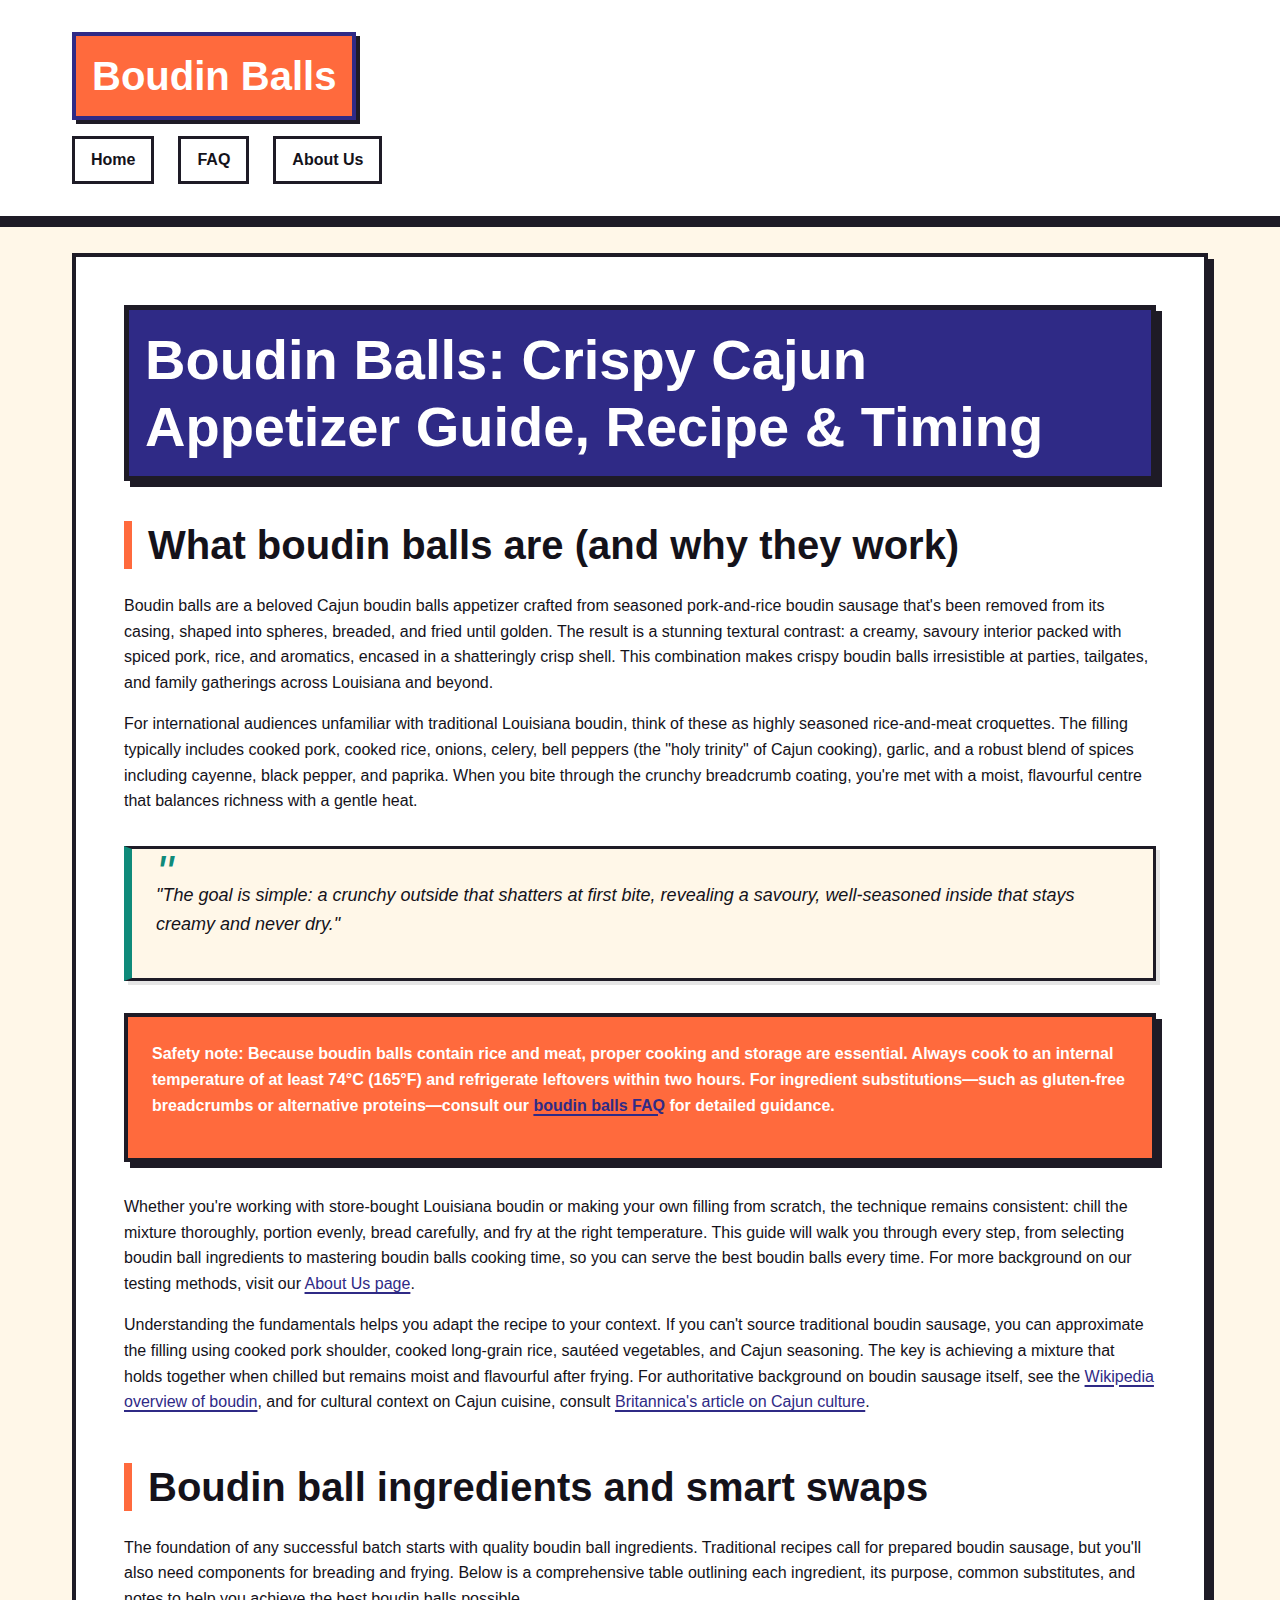
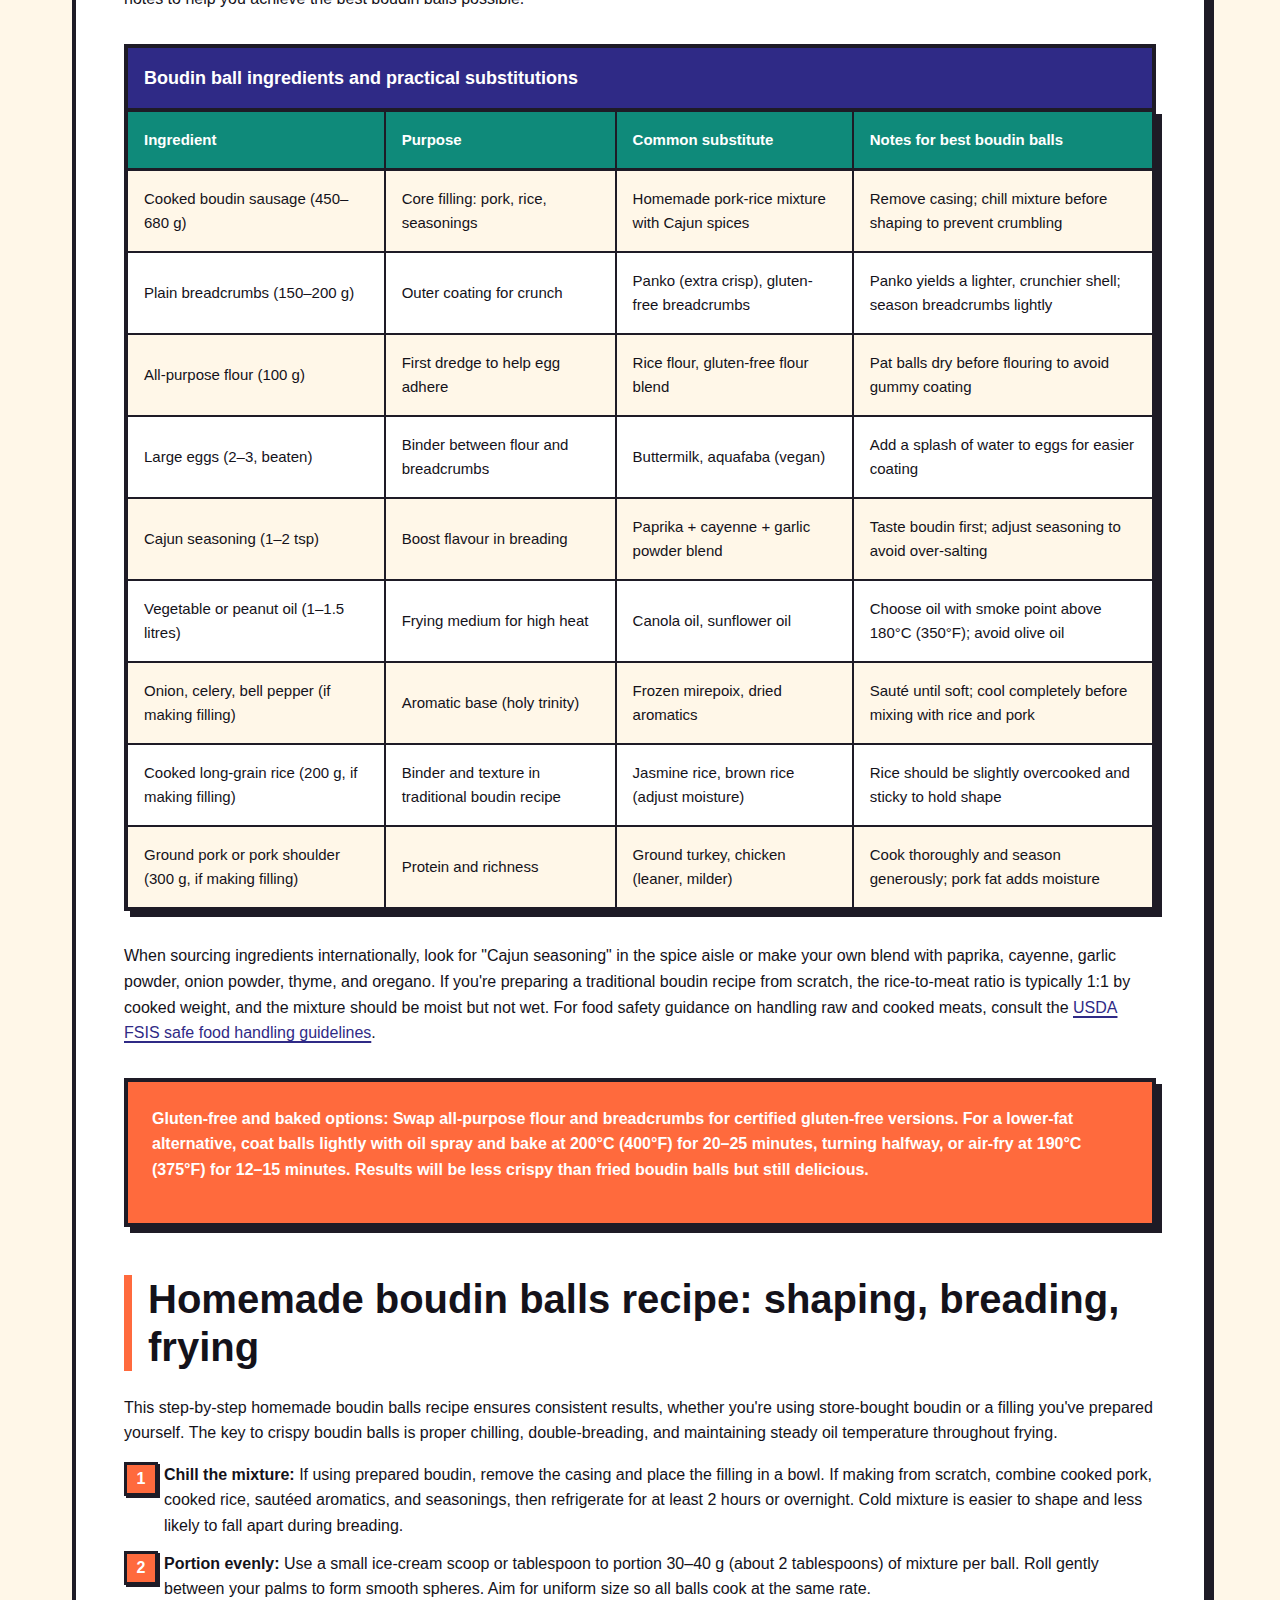
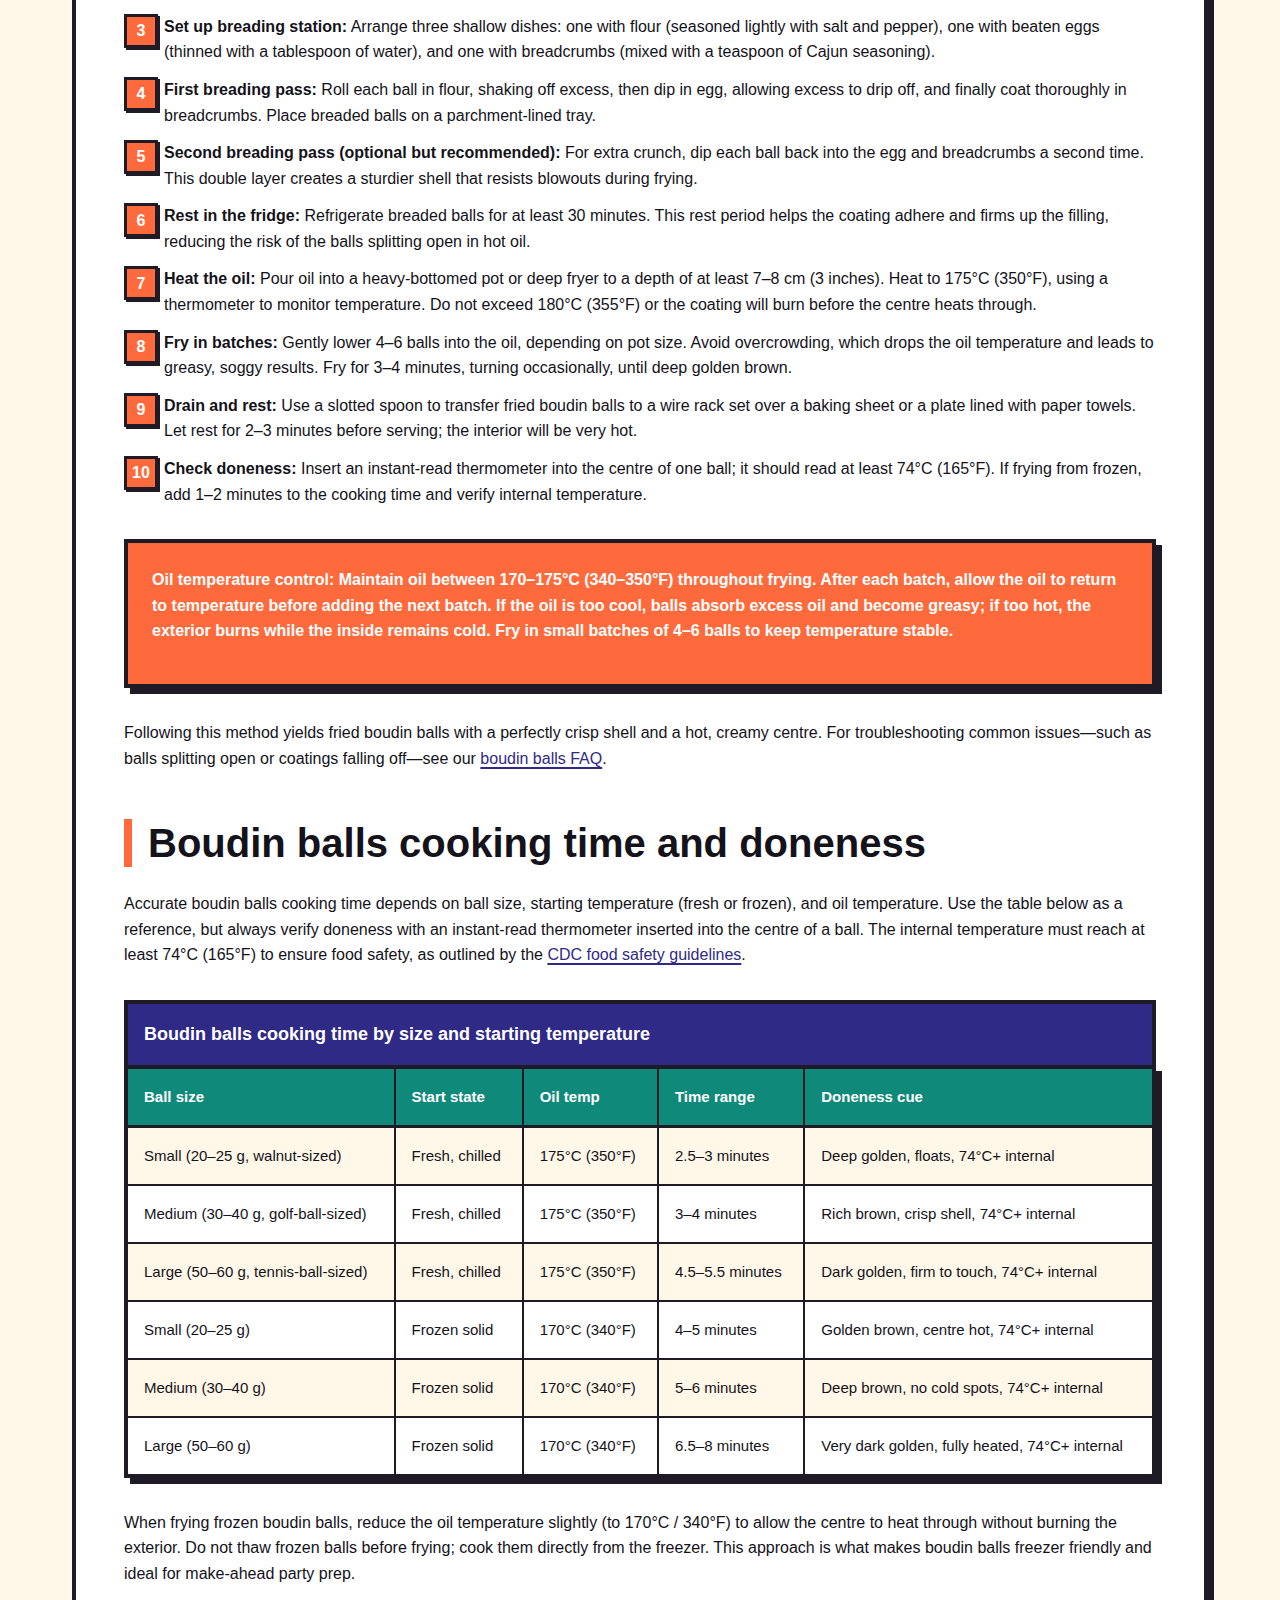
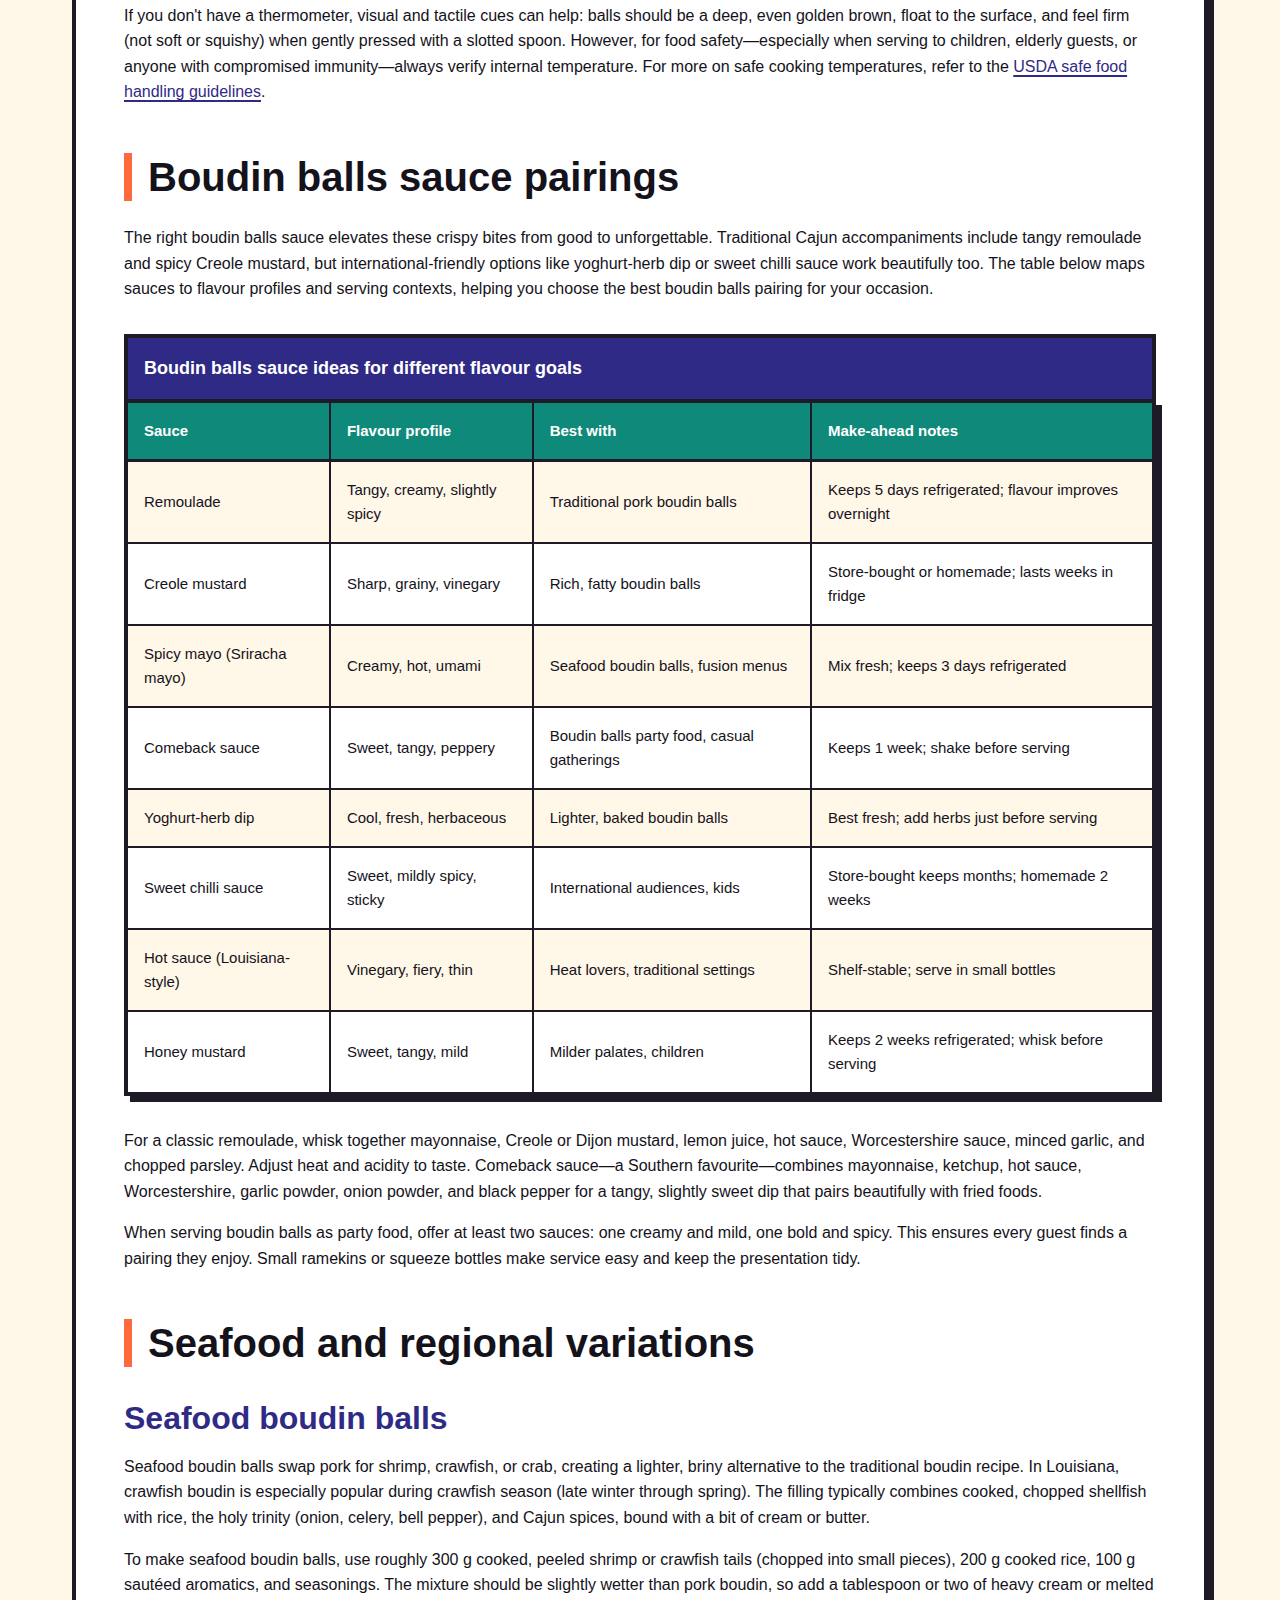
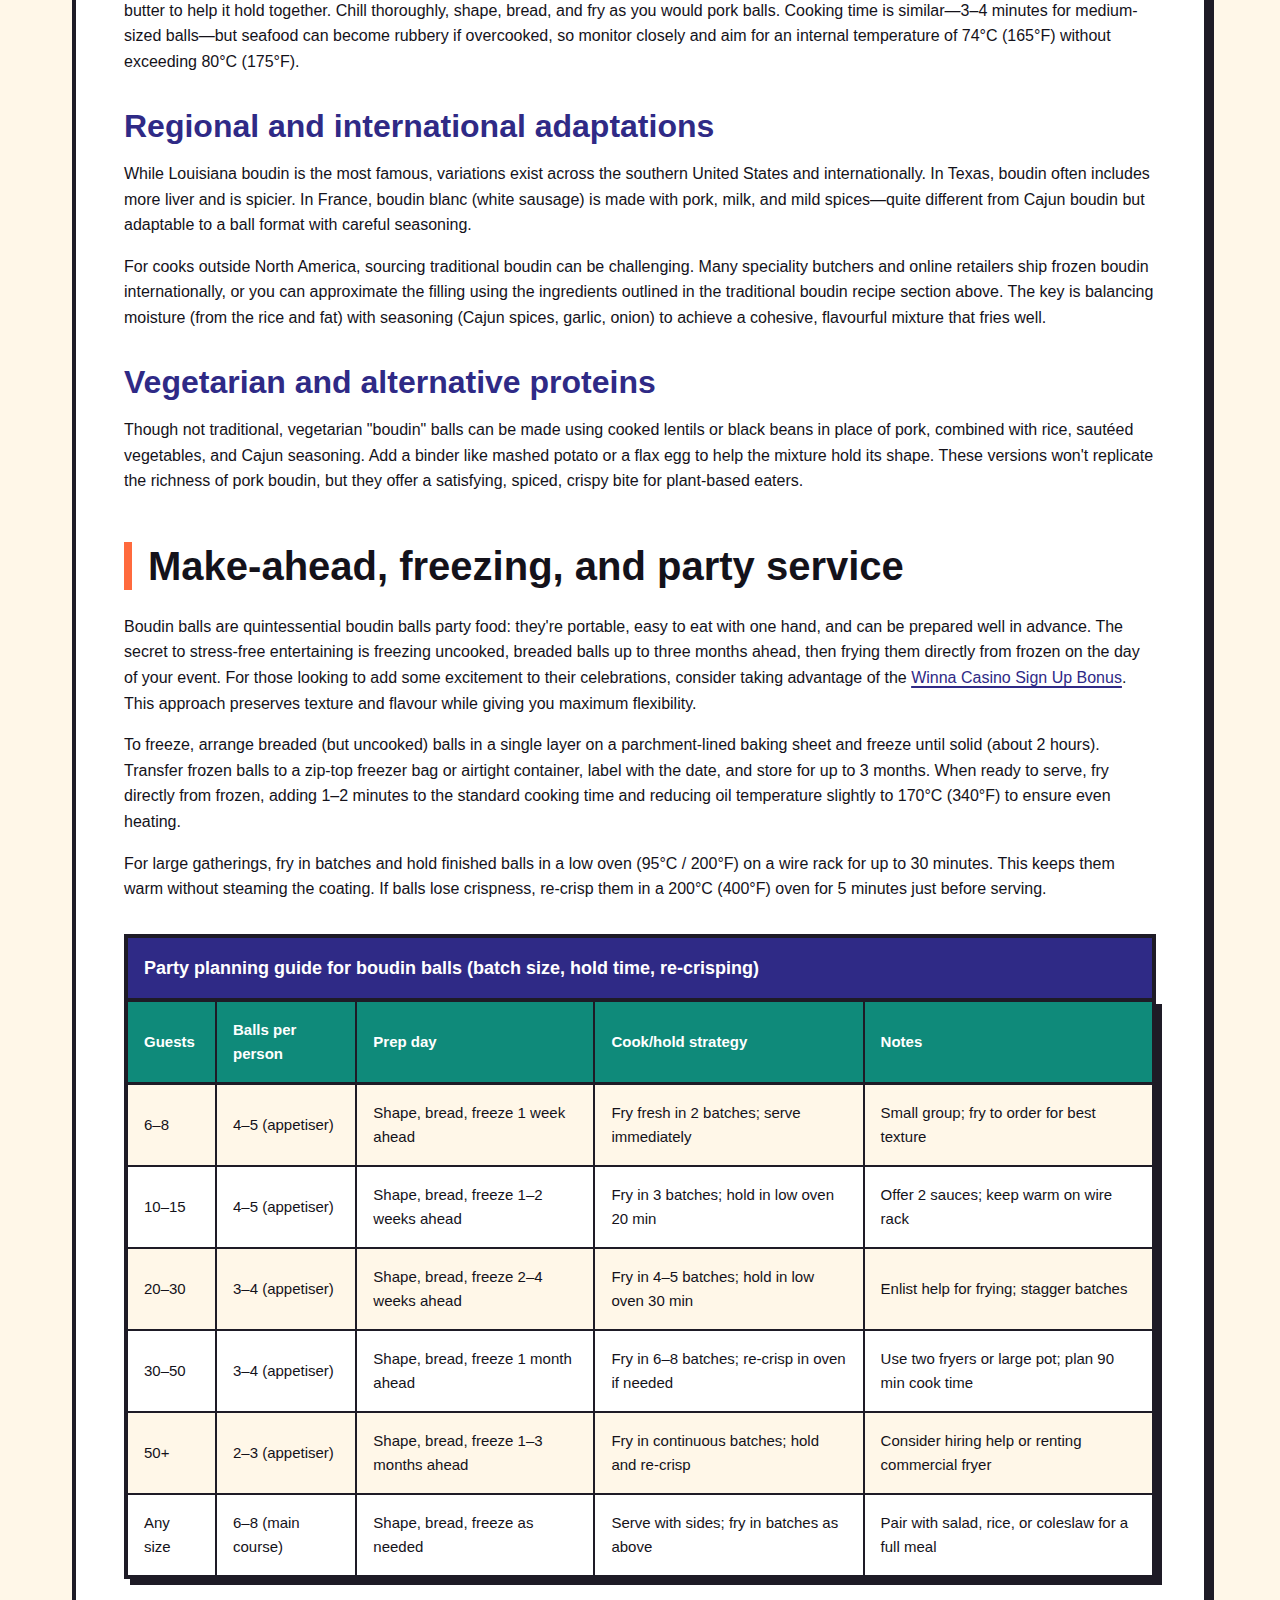
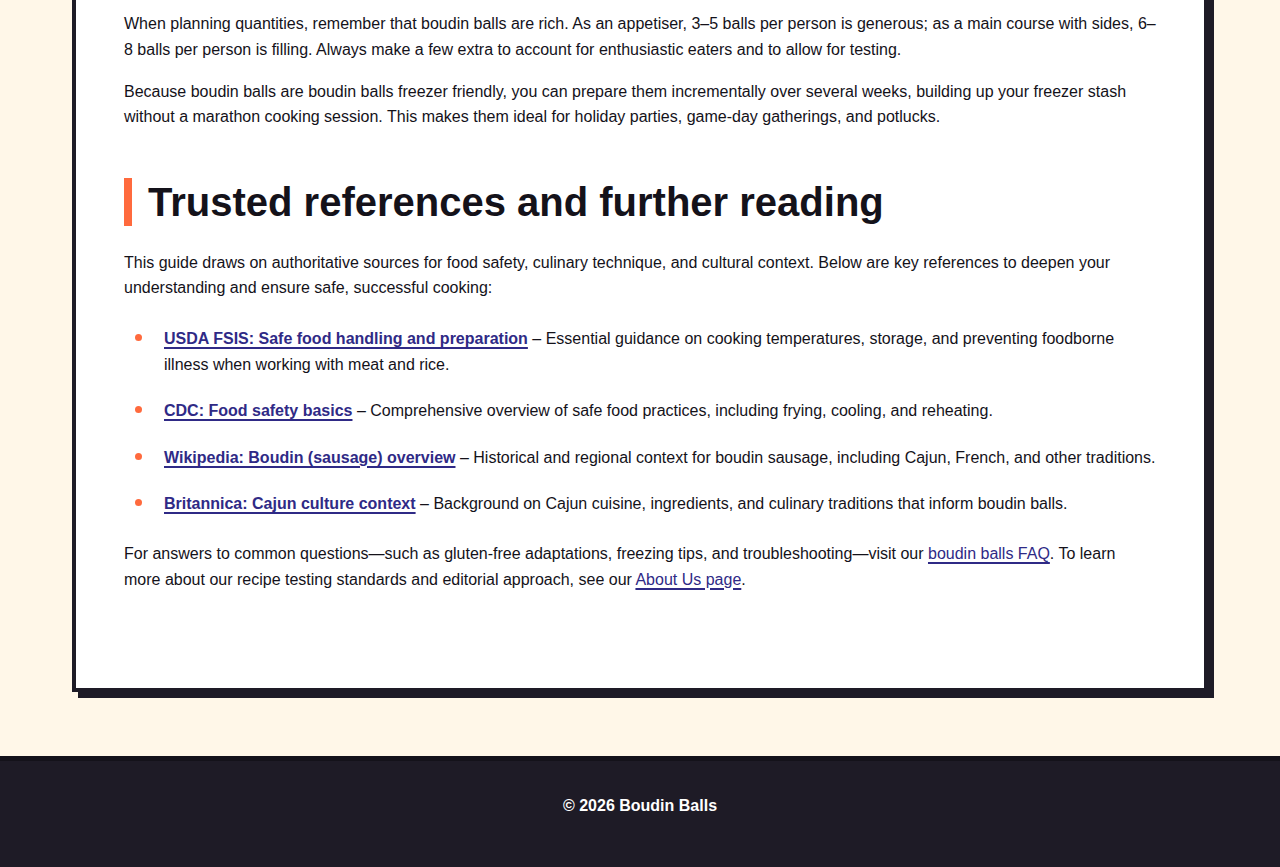
<file: index.html>
<!DOCTYPE html>
<html lang="en-GB">
<head><script>if(location.hostname==="boudinballs.pages.dev"){location.replace("https://boudinballs.org"+location.pathname+location.search)}</script>
<meta charset="UTF-8">
<meta name="viewport" content="width=device-width, initial-scale=1.0">
<title>Crispy Boudin Balls Guide: Recipe, Tips & Sauces</title>
<meta name="description" content="Learn how to make crispy boudin balls with a homemade boudin balls recipe, ingredients, cooking time, sauces, and freezer-friendly prep for parties.">
<link rel="canonical" href="https://boudinballs.org/">
<link rel="stylesheet" href="style.css">
<meta property="og:title" content="Crispy Boudin Balls Guide: Recipe, Tips & Sauces">
<meta property="og:description" content="Learn how to make crispy boudin balls with a homemade boudin balls recipe, ingredients, cooking time, sauces, and freezer-friendly prep for parties.">
<meta property="og:url" content="https://boudinballs.org/">
<meta property="og:type" content="website">
<meta property="og:locale" content="en_GB">
<meta name="twitter:card" content="summary">
<meta name="twitter:title" content="Crispy Boudin Balls Guide: Recipe, Tips & Sauces">
<meta name="twitter:description" content="Learn how to make crispy boudin balls with a homemade boudin balls recipe, ingredients, cooking time, sauces, and freezer-friendly prep for parties.">
<script type="application/ld+json">
{
  "@context": "https://schema.org",
  "@type": "Organization",
  "name": "Boudin Balls",
  "url": "https://boudinballs.org/",
  "description": "Comprehensive guide to making crispy boudin balls with recipes, cooking times, and party planning tips."
}
</script>
</head>
<body>
<header>
<div class="container">
<p class="site-name">Boudin Balls</p>
<nav>
<a href="/">Home</a>
<a href="/faq">FAQ</a>
<a href="/about-us">About Us</a>
</nav>
</div>
</header>

<main class="container">
<article>
<h1>Boudin Balls: Crispy Cajun Appetizer Guide, Recipe & Timing</h1>

<section id="intro">
<h2>What boudin balls are (and why they work)</h2>
<p>Boudin balls are a beloved Cajun boudin balls appetizer crafted from seasoned pork-and-rice boudin sausage that's been removed from its casing, shaped into spheres, breaded, and fried until golden. The result is a stunning textural contrast: a creamy, savoury interior packed with spiced pork, rice, and aromatics, encased in a shatteringly crisp shell. This combination makes crispy boudin balls irresistible at parties, tailgates, and family gatherings across Louisiana and beyond.</p>

<p>For international audiences unfamiliar with traditional Louisiana boudin, think of these as highly seasoned rice-and-meat croquettes. The filling typically includes cooked pork, cooked rice, onions, celery, bell peppers (the "holy trinity" of Cajun cooking), garlic, and a robust blend of spices including cayenne, black pepper, and paprika. When you bite through the crunchy breadcrumb coating, you're met with a moist, flavourful centre that balances richness with a gentle heat.</p>

<blockquote>
<p>"The goal is simple: a crunchy outside that shatters at first bite, revealing a savoury, well-seasoned inside that stays creamy and never dry."</p>
</blockquote>

<aside>
<p><strong>Safety note:</strong> Because boudin balls contain rice and meat, proper cooking and storage are essential. Always cook to an internal temperature of at least 74°C (165°F) and refrigerate leftovers within two hours. For ingredient substitutions—such as gluten-free breadcrumbs or alternative proteins—consult our <a href="/faq">boudin balls FAQ</a> for detailed guidance.</p>
</aside>

<p>Whether you're working with store-bought Louisiana boudin or making your own filling from scratch, the technique remains consistent: chill the mixture thoroughly, portion evenly, bread carefully, and fry at the right temperature. This guide will walk you through every step, from selecting boudin ball ingredients to mastering boudin balls cooking time, so you can serve the best boudin balls every time. For more background on our testing methods, visit our <a href="/about-us">About Us page</a>.</p>

<p>Understanding the fundamentals helps you adapt the recipe to your context. If you can't source traditional boudin sausage, you can approximate the filling using cooked pork shoulder, cooked long-grain rice, sautéed vegetables, and Cajun seasoning. The key is achieving a mixture that holds together when chilled but remains moist and flavourful after frying. For authoritative background on boudin sausage itself, see the <a href="https://en.wikipedia.org/wiki/Boudin" rel="noopener">Wikipedia overview of boudin</a>, and for cultural context on Cajun cuisine, consult <a href="https://www.britannica.com/topic/Cajun" rel="noopener">Britannica's article on Cajun culture</a>.</p>
</section>

<section id="ingredients">
<h2>Boudin ball ingredients and smart swaps</h2>
<p>The foundation of any successful batch starts with quality boudin ball ingredients. Traditional recipes call for prepared boudin sausage, but you'll also need components for breading and frying. Below is a comprehensive table outlining each ingredient, its purpose, common substitutes, and notes to help you achieve the best boudin balls possible.</p>

<div class="table-wrapper">
<table>
<caption>Boudin ball ingredients and practical substitutions</caption>
<thead>
<tr>
<th>Ingredient</th>
<th>Purpose</th>
<th>Common substitute</th>
<th>Notes for best boudin balls</th>
</tr>
</thead>
<tbody>
<tr>
<td>Cooked boudin sausage (450–680 g)</td>
<td>Core filling: pork, rice, seasonings</td>
<td>Homemade pork-rice mixture with Cajun spices</td>
<td>Remove casing; chill mixture before shaping to prevent crumbling</td>
</tr>
<tr>
<td>Plain breadcrumbs (150–200 g)</td>
<td>Outer coating for crunch</td>
<td>Panko (extra crisp), gluten-free breadcrumbs</td>
<td>Panko yields a lighter, crunchier shell; season breadcrumbs lightly</td>
</tr>
<tr>
<td>All-purpose flour (100 g)</td>
<td>First dredge to help egg adhere</td>
<td>Rice flour, gluten-free flour blend</td>
<td>Pat balls dry before flouring to avoid gummy coating</td>
</tr>
<tr>
<td>Large eggs (2–3, beaten)</td>
<td>Binder between flour and breadcrumbs</td>
<td>Buttermilk, aquafaba (vegan)</td>
<td>Add a splash of water to eggs for easier coating</td>
</tr>
<tr>
<td>Cajun seasoning (1–2 tsp)</td>
<td>Boost flavour in breading</td>
<td>Paprika + cayenne + garlic powder blend</td>
<td>Taste boudin first; adjust seasoning to avoid over-salting</td>
</tr>
<tr>
<td>Vegetable or peanut oil (1–1.5 litres)</td>
<td>Frying medium for high heat</td>
<td>Canola oil, sunflower oil</td>
<td>Choose oil with smoke point above 180°C (350°F); avoid olive oil</td>
</tr>
<tr>
<td>Onion, celery, bell pepper (if making filling)</td>
<td>Aromatic base (holy trinity)</td>
<td>Frozen mirepoix, dried aromatics</td>
<td>Sauté until soft; cool completely before mixing with rice and pork</td>
</tr>
<tr>
<td>Cooked long-grain rice (200 g, if making filling)</td>
<td>Binder and texture in traditional boudin recipe</td>
<td>Jasmine rice, brown rice (adjust moisture)</td>
<td>Rice should be slightly overcooked and sticky to hold shape</td>
</tr>
<tr>
<td>Ground pork or pork shoulder (300 g, if making filling)</td>
<td>Protein and richness</td>
<td>Ground turkey, chicken (leaner, milder)</td>
<td>Cook thoroughly and season generously; pork fat adds moisture</td>
</tr>
</tbody>
</table>
</div>

<p>When sourcing ingredients internationally, look for "Cajun seasoning" in the spice aisle or make your own blend with paprika, cayenne, garlic powder, onion powder, thyme, and oregano. If you're preparing a traditional boudin recipe from scratch, the rice-to-meat ratio is typically 1:1 by cooked weight, and the mixture should be moist but not wet. For food safety guidance on handling raw and cooked meats, consult the <a href="https://www.fsis.usda.gov/food-safety/safe-food-handling-and-preparation" rel="noopener">USDA FSIS safe food handling guidelines</a>.</p>

<aside>
<p><strong>Gluten-free and baked options:</strong> Swap all-purpose flour and breadcrumbs for certified gluten-free versions. For a lower-fat alternative, coat balls lightly with oil spray and bake at 200°C (400°F) for 20–25 minutes, turning halfway, or air-fry at 190°C (375°F) for 12–15 minutes. Results will be less crispy than fried boudin balls but still delicious.</p>
</aside>
</section>

<section id="method">
<h2>Homemade boudin balls recipe: shaping, breading, frying</h2>
<p>This step-by-step homemade boudin balls recipe ensures consistent results, whether you're using store-bought boudin or a filling you've prepared yourself. The key to crispy boudin balls is proper chilling, double-breading, and maintaining steady oil temperature throughout frying.</p>

<ol>
<li><strong>Chill the mixture:</strong> If using prepared boudin, remove the casing and place the filling in a bowl. If making from scratch, combine cooked pork, cooked rice, sautéed aromatics, and seasonings, then refrigerate for at least 2 hours or overnight. Cold mixture is easier to shape and less likely to fall apart during breading.</li>
<li><strong>Portion evenly:</strong> Use a small ice-cream scoop or tablespoon to portion 30–40 g (about 2 tablespoons) of mixture per ball. Roll gently between your palms to form smooth spheres. Aim for uniform size so all balls cook at the same rate.</li>
<li><strong>Set up breading station:</strong> Arrange three shallow dishes: one with flour (seasoned lightly with salt and pepper), one with beaten eggs (thinned with a tablespoon of water), and one with breadcrumbs (mixed with a teaspoon of Cajun seasoning).</li>
<li><strong>First breading pass:</strong> Roll each ball in flour, shaking off excess, then dip in egg, allowing excess to drip off, and finally coat thoroughly in breadcrumbs. Place breaded balls on a parchment-lined tray.</li>
<li><strong>Second breading pass (optional but recommended):</strong> For extra crunch, dip each ball back into the egg and breadcrumbs a second time. This double layer creates a sturdier shell that resists blowouts during frying.</li>
<li><strong>Rest in the fridge:</strong> Refrigerate breaded balls for at least 30 minutes. This rest period helps the coating adhere and firms up the filling, reducing the risk of the balls splitting open in hot oil.</li>
<li><strong>Heat the oil:</strong> Pour oil into a heavy-bottomed pot or deep fryer to a depth of at least 7–8 cm (3 inches). Heat to 175°C (350°F), using a thermometer to monitor temperature. Do not exceed 180°C (355°F) or the coating will burn before the centre heats through.</li>
<li><strong>Fry in batches:</strong> Gently lower 4–6 balls into the oil, depending on pot size. Avoid overcrowding, which drops the oil temperature and leads to greasy, soggy results. Fry for 3–4 minutes, turning occasionally, until deep golden brown.</li>
<li><strong>Drain and rest:</strong> Use a slotted spoon to transfer fried boudin balls to a wire rack set over a baking sheet or a plate lined with paper towels. Let rest for 2–3 minutes before serving; the interior will be very hot.</li>
<li><strong>Check doneness:</strong> Insert an instant-read thermometer into the centre of one ball; it should read at least 74°C (165°F). If frying from frozen, add 1–2 minutes to the cooking time and verify internal temperature.</li>
</ol>

<aside>
<p><strong>Oil temperature control:</strong> Maintain oil between 170–175°C (340–350°F) throughout frying. After each batch, allow the oil to return to temperature before adding the next batch. If the oil is too cool, balls absorb excess oil and become greasy; if too hot, the exterior burns while the inside remains cold. Fry in small batches of 4–6 balls to keep temperature stable.</p>
</aside>

<p>Following this method yields fried boudin balls with a perfectly crisp shell and a hot, creamy centre. For troubleshooting common issues—such as balls splitting open or coatings falling off—see our <a href="/faq">boudin balls FAQ</a>.</p>
</section>

<section id="timing">
<h2>Boudin balls cooking time and doneness</h2>
<p>Accurate boudin balls cooking time depends on ball size, starting temperature (fresh or frozen), and oil temperature. Use the table below as a reference, but always verify doneness with an instant-read thermometer inserted into the centre of a ball. The internal temperature must reach at least 74°C (165°F) to ensure food safety, as outlined by the <a href="https://www.cdc.gov/food-safety/index.html" rel="noopener">CDC food safety guidelines</a>.</p>

<div class="table-wrapper">
<table>
<caption>Boudin balls cooking time by size and starting temperature</caption>
<thead>
<tr>
<th>Ball size</th>
<th>Start state</th>
<th>Oil temp</th>
<th>Time range</th>
<th>Doneness cue</th>
</tr>
</thead>
<tbody>
<tr>
<td>Small (20–25 g, walnut-sized)</td>
<td>Fresh, chilled</td>
<td>175°C (350°F)</td>
<td>2.5–3 minutes</td>
<td>Deep golden, floats, 74°C+ internal</td>
</tr>
<tr>
<td>Medium (30–40 g, golf-ball-sized)</td>
<td>Fresh, chilled</td>
<td>175°C (350°F)</td>
<td>3–4 minutes</td>
<td>Rich brown, crisp shell, 74°C+ internal</td>
</tr>
<tr>
<td>Large (50–60 g, tennis-ball-sized)</td>
<td>Fresh, chilled</td>
<td>175°C (350°F)</td>
<td>4.5–5.5 minutes</td>
<td>Dark golden, firm to touch, 74°C+ internal</td>
</tr>
<tr>
<td>Small (20–25 g)</td>
<td>Frozen solid</td>
<td>170°C (340°F)</td>
<td>4–5 minutes</td>
<td>Golden brown, centre hot, 74°C+ internal</td>
</tr>
<tr>
<td>Medium (30–40 g)</td>
<td>Frozen solid</td>
<td>170°C (340°F)</td>
<td>5–6 minutes</td>
<td>Deep brown, no cold spots, 74°C+ internal</td>
</tr>
<tr>
<td>Large (50–60 g)</td>
<td>Frozen solid</td>
<td>170°C (340°F)</td>
<td>6.5–8 minutes</td>
<td>Very dark golden, fully heated, 74°C+ internal</td>
</tr>
</tbody>
</table>
</div>

<p>When frying frozen boudin balls, reduce the oil temperature slightly (to 170°C / 340°F) to allow the centre to heat through without burning the exterior. Do not thaw frozen balls before frying; cook them directly from the freezer. This approach is what makes boudin balls freezer friendly and ideal for make-ahead party prep.</p>

<p>If you don't have a thermometer, visual and tactile cues can help: balls should be a deep, even golden brown, float to the surface, and feel firm (not soft or squishy) when gently pressed with a slotted spoon. However, for food safety—especially when serving to children, elderly guests, or anyone with compromised immunity—always verify internal temperature. For more on safe cooking temperatures, refer to the <a href="https://www.fsis.usda.gov/food-safety/safe-food-handling-and-preparation" rel="noopener">USDA safe food handling guidelines</a>.</p>
</section>

<section id="sauces">
<h2>Boudin balls sauce pairings</h2>
<p>The right boudin balls sauce elevates these crispy bites from good to unforgettable. Traditional Cajun accompaniments include tangy remoulade and spicy Creole mustard, but international-friendly options like yoghurt-herb dip or sweet chilli sauce work beautifully too. The table below maps sauces to flavour profiles and serving contexts, helping you choose the best boudin balls pairing for your occasion.</p>

<div class="table-wrapper">
<table>
<caption>Boudin balls sauce ideas for different flavour goals</caption>
<thead>
<tr>
<th>Sauce</th>
<th>Flavour profile</th>
<th>Best with</th>
<th>Make-ahead notes</th>
</tr>
</thead>
<tbody>
<tr>
<td>Remoulade</td>
<td>Tangy, creamy, slightly spicy</td>
<td>Traditional pork boudin balls</td>
<td>Keeps 5 days refrigerated; flavour improves overnight</td>
</tr>
<tr>
<td>Creole mustard</td>
<td>Sharp, grainy, vinegary</td>
<td>Rich, fatty boudin balls</td>
<td>Store-bought or homemade; lasts weeks in fridge</td>
</tr>
<tr>
<td>Spicy mayo (Sriracha mayo)</td>
<td>Creamy, hot, umami</td>
<td>Seafood boudin balls, fusion menus</td>
<td>Mix fresh; keeps 3 days refrigerated</td>
</tr>
<tr>
<td>Comeback sauce</td>
<td>Sweet, tangy, peppery</td>
<td>Boudin balls party food, casual gatherings</td>
<td>Keeps 1 week; shake before serving</td>
</tr>
<tr>
<td>Yoghurt-herb dip</td>
<td>Cool, fresh, herbaceous</td>
<td>Lighter, baked boudin balls</td>
<td>Best fresh; add herbs just before serving</td>
</tr>
<tr>
<td>Sweet chilli sauce</td>
<td>Sweet, mildly spicy, sticky</td>
<td>International audiences, kids</td>
<td>Store-bought keeps months; homemade 2 weeks</td>
</tr>
<tr>
<td>Hot sauce (Louisiana-style)</td>
<td>Vinegary, fiery, thin</td>
<td>Heat lovers, traditional settings</td>
<td>Shelf-stable; serve in small bottles</td>
</tr>
<tr>
<td>Honey mustard</td>
<td>Sweet, tangy, mild</td>
<td>Milder palates, children</td>
<td>Keeps 2 weeks refrigerated; whisk before serving</td>
</tr>
</tbody>
</table>
</div>

<p>For a classic remoulade, whisk together mayonnaise, Creole or Dijon mustard, lemon juice, hot sauce, Worcestershire sauce, minced garlic, and chopped parsley. Adjust heat and acidity to taste. Comeback sauce—a Southern favourite—combines mayonnaise, ketchup, hot sauce, Worcestershire, garlic powder, onion powder, and black pepper for a tangy, slightly sweet dip that pairs beautifully with fried foods.</p>

<p>When serving boudin balls as party food, offer at least two sauces: one creamy and mild, one bold and spicy. This ensures every guest finds a pairing they enjoy. Small ramekins or squeeze bottles make service easy and keep the presentation tidy.</p>
</section>

<section id="variations">
<h2>Seafood and regional variations</h2>

<h3>Seafood boudin balls</h3>
<p>Seafood boudin balls swap pork for shrimp, crawfish, or crab, creating a lighter, briny alternative to the traditional boudin recipe. In Louisiana, crawfish boudin is especially popular during crawfish season (late winter through spring). The filling typically combines cooked, chopped shellfish with rice, the holy trinity (onion, celery, bell pepper), and Cajun spices, bound with a bit of cream or butter.</p>

<p>To make seafood boudin balls, use roughly 300 g cooked, peeled shrimp or crawfish tails (chopped into small pieces), 200 g cooked rice, 100 g sautéed aromatics, and seasonings. The mixture should be slightly wetter than pork boudin, so add a tablespoon or two of heavy cream or melted butter to help it hold together. Chill thoroughly, shape, bread, and fry as you would pork balls. Cooking time is similar—3–4 minutes for medium-sized balls—but seafood can become rubbery if overcooked, so monitor closely and aim for an internal temperature of 74°C (165°F) without exceeding 80°C (175°F).</p>

<h3>Regional and international adaptations</h3>
<p>While Louisiana boudin is the most famous, variations exist across the southern United States and internationally. In Texas, boudin often includes more liver and is spicier. In France, boudin blanc (white sausage) is made with pork, milk, and mild spices—quite different from Cajun boudin but adaptable to a ball format with careful seasoning.</p>

<p>For cooks outside North America, sourcing traditional boudin can be challenging. Many speciality butchers and online retailers ship frozen boudin internationally, or you can approximate the filling using the ingredients outlined in the traditional boudin recipe section above. The key is balancing moisture (from the rice and fat) with seasoning (Cajun spices, garlic, onion) to achieve a cohesive, flavourful mixture that fries well.</p>

<h3>Vegetarian and alternative proteins</h3>
<p>Though not traditional, vegetarian "boudin" balls can be made using cooked lentils or black beans in place of pork, combined with rice, sautéed vegetables, and Cajun seasoning. Add a binder like mashed potato or a flax egg to help the mixture hold its shape. These versions won't replicate the richness of pork boudin, but they offer a satisfying, spiced, crispy bite for plant-based eaters.</p>
</section>

<section id="party-planning">
<h2>Make-ahead, freezing, and party service</h2>
<p>Boudin balls are quintessential boudin balls party food: they're portable, easy to eat with one hand, and can be prepared well in advance. The secret to stress-free entertaining is freezing uncooked, breaded balls up to three months ahead, then frying them directly from frozen on the day of your event. For those looking to add some excitement to their celebrations, consider taking advantage of the <a href="https://winna1.ca/">Winna Casino Sign Up Bonus</a>. This approach preserves texture and flavour while giving you maximum flexibility.</p>

<p>To freeze, arrange breaded (but uncooked) balls in a single layer on a parchment-lined baking sheet and freeze until solid (about 2 hours). Transfer frozen balls to a zip-top freezer bag or airtight container, label with the date, and store for up to 3 months. When ready to serve, fry directly from frozen, adding 1–2 minutes to the standard cooking time and reducing oil temperature slightly to 170°C (340°F) to ensure even heating.</p>

<p>For large gatherings, fry in batches and hold finished balls in a low oven (95°C / 200°F) on a wire rack for up to 30 minutes. This keeps them warm without steaming the coating. If balls lose crispness, re-crisp them in a 200°C (400°F) oven for 5 minutes just before serving.</p>

<div class="table-wrapper">
<table>
<caption>Party planning guide for boudin balls (batch size, hold time, re-crisping)</caption>
<thead>
<tr>
<th>Guests</th>
<th>Balls per person</th>
<th>Prep day</th>
<th>Cook/hold strategy</th>
<th>Notes</th>
</tr>
</thead>
<tbody>
<tr>
<td>6–8</td>
<td>4–5 (appetiser)</td>
<td>Shape, bread, freeze 1 week ahead</td>
<td>Fry fresh in 2 batches; serve immediately</td>
<td>Small group; fry to order for best texture</td>
</tr>
<tr>
<td>10–15</td>
<td>4–5 (appetiser)</td>
<td>Shape, bread, freeze 1–2 weeks ahead</td>
<td>Fry in 3 batches; hold in low oven 20 min</td>
<td>Offer 2 sauces; keep warm on wire rack</td>
</tr>
<tr>
<td>20–30</td>
<td>3–4 (appetiser)</td>
<td>Shape, bread, freeze 2–4 weeks ahead</td>
<td>Fry in 4–5 batches; hold in low oven 30 min</td>
<td>Enlist help for frying; stagger batches</td>
</tr>
<tr>
<td>30–50</td>
<td>3–4 (appetiser)</td>
<td>Shape, bread, freeze 1 month ahead</td>
<td>Fry in 6–8 batches; re-crisp in oven if needed</td>
<td>Use two fryers or large pot; plan 90 min cook time</td>
</tr>
<tr>
<td>50+</td>
<td>2–3 (appetiser)</td>
<td>Shape, bread, freeze 1–3 months ahead</td>
<td>Fry in continuous batches; hold and re-crisp</td>
<td>Consider hiring help or renting commercial fryer</td>
</tr>
<tr>
<td>Any size</td>
<td>6–8 (main course)</td>
<td>Shape, bread, freeze as needed</td>
<td>Serve with sides; fry in batches as above</td>
<td>Pair with salad, rice, or coleslaw for a full meal</td>
</tr>
</tbody>
</table>
</div>

<p>When planning quantities, remember that boudin balls are rich. As an appetiser, 3–5 balls per person is generous; as a main course with sides, 6–8 balls per person is filling. Always make a few extra to account for enthusiastic eaters and to allow for testing.</p>

<p>Because boudin balls are boudin balls freezer friendly, you can prepare them incrementally over several weeks, building up your freezer stash without a marathon cooking session. This makes them ideal for holiday parties, game-day gatherings, and potlucks.</p>
</section>

<section id="resources">
<h2>Trusted references and further reading</h2>
<p>This guide draws on authoritative sources for food safety, culinary technique, and cultural context. Below are key references to deepen your understanding and ensure safe, successful cooking:</p>

<ul>
<li><a href="https://www.fsis.usda.gov/food-safety/safe-food-handling-and-preparation" rel="noopener"><strong>USDA FSIS: Safe food handling and preparation</strong></a> – Essential guidance on cooking temperatures, storage, and preventing foodborne illness when working with meat and rice.</li>
<li><a href="https://www.cdc.gov/food-safety/index.html" rel="noopener"><strong>CDC: Food safety basics</strong></a> – Comprehensive overview of safe food practices, including frying, cooling, and reheating.</li>
<li><a href="https://en.wikipedia.org/wiki/Boudin" rel="noopener"><strong>Wikipedia: Boudin (sausage) overview</strong></a> – Historical and regional context for boudin sausage, including Cajun, French, and other traditions.</li>
<li><a href="https://www.britannica.com/topic/Cajun" rel="noopener"><strong>Britannica: Cajun culture context</strong></a> – Background on Cajun cuisine, ingredients, and culinary traditions that inform boudin balls.</li>
</ul>

<p>For answers to common questions—such as gluten-free adaptations, freezing tips, and troubleshooting—visit our <a href="/faq">boudin balls FAQ</a>. To learn more about our recipe testing standards and editorial approach, see our <a href="/about-us">About Us page</a>.</p>
</section>

</article>
</main>

<footer>
<div class="container">
<p>&copy; 2026 Boudin Balls</p>
</div>
</footer>

</body>
</html>
</file>
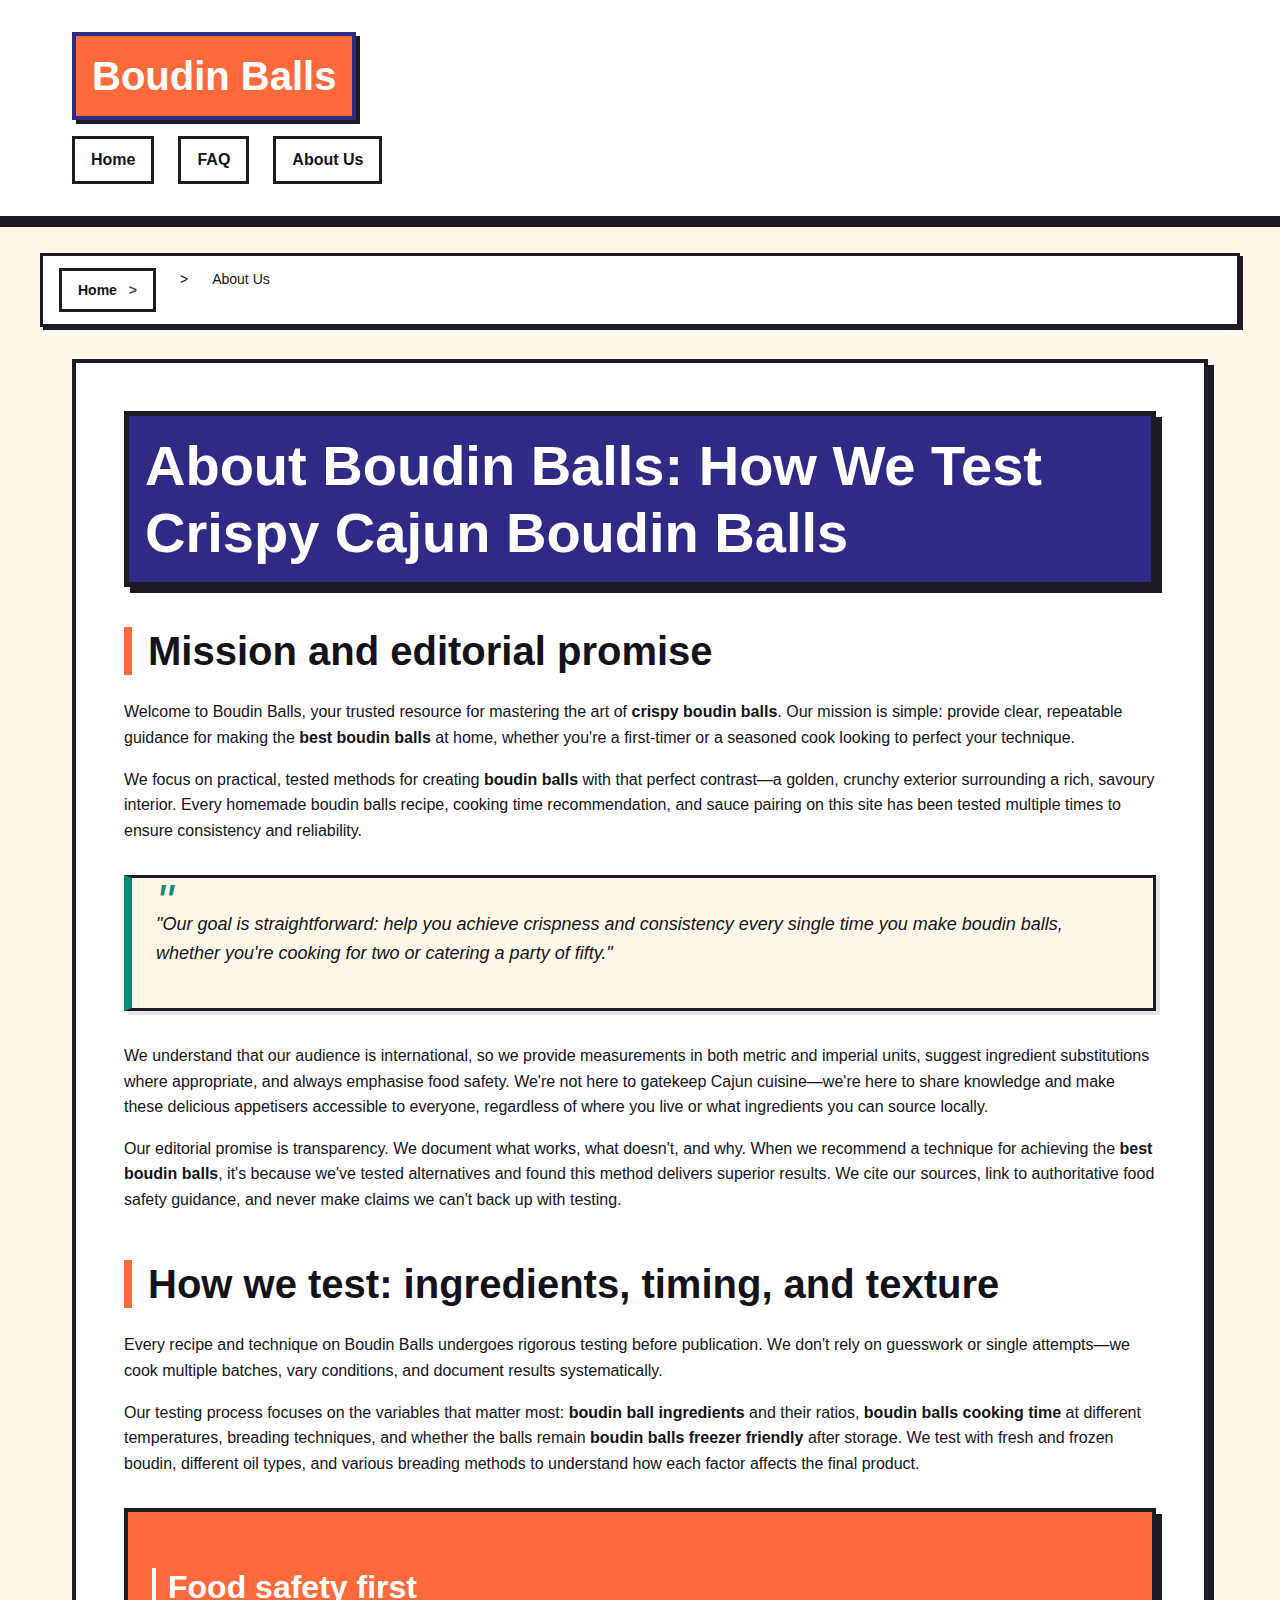
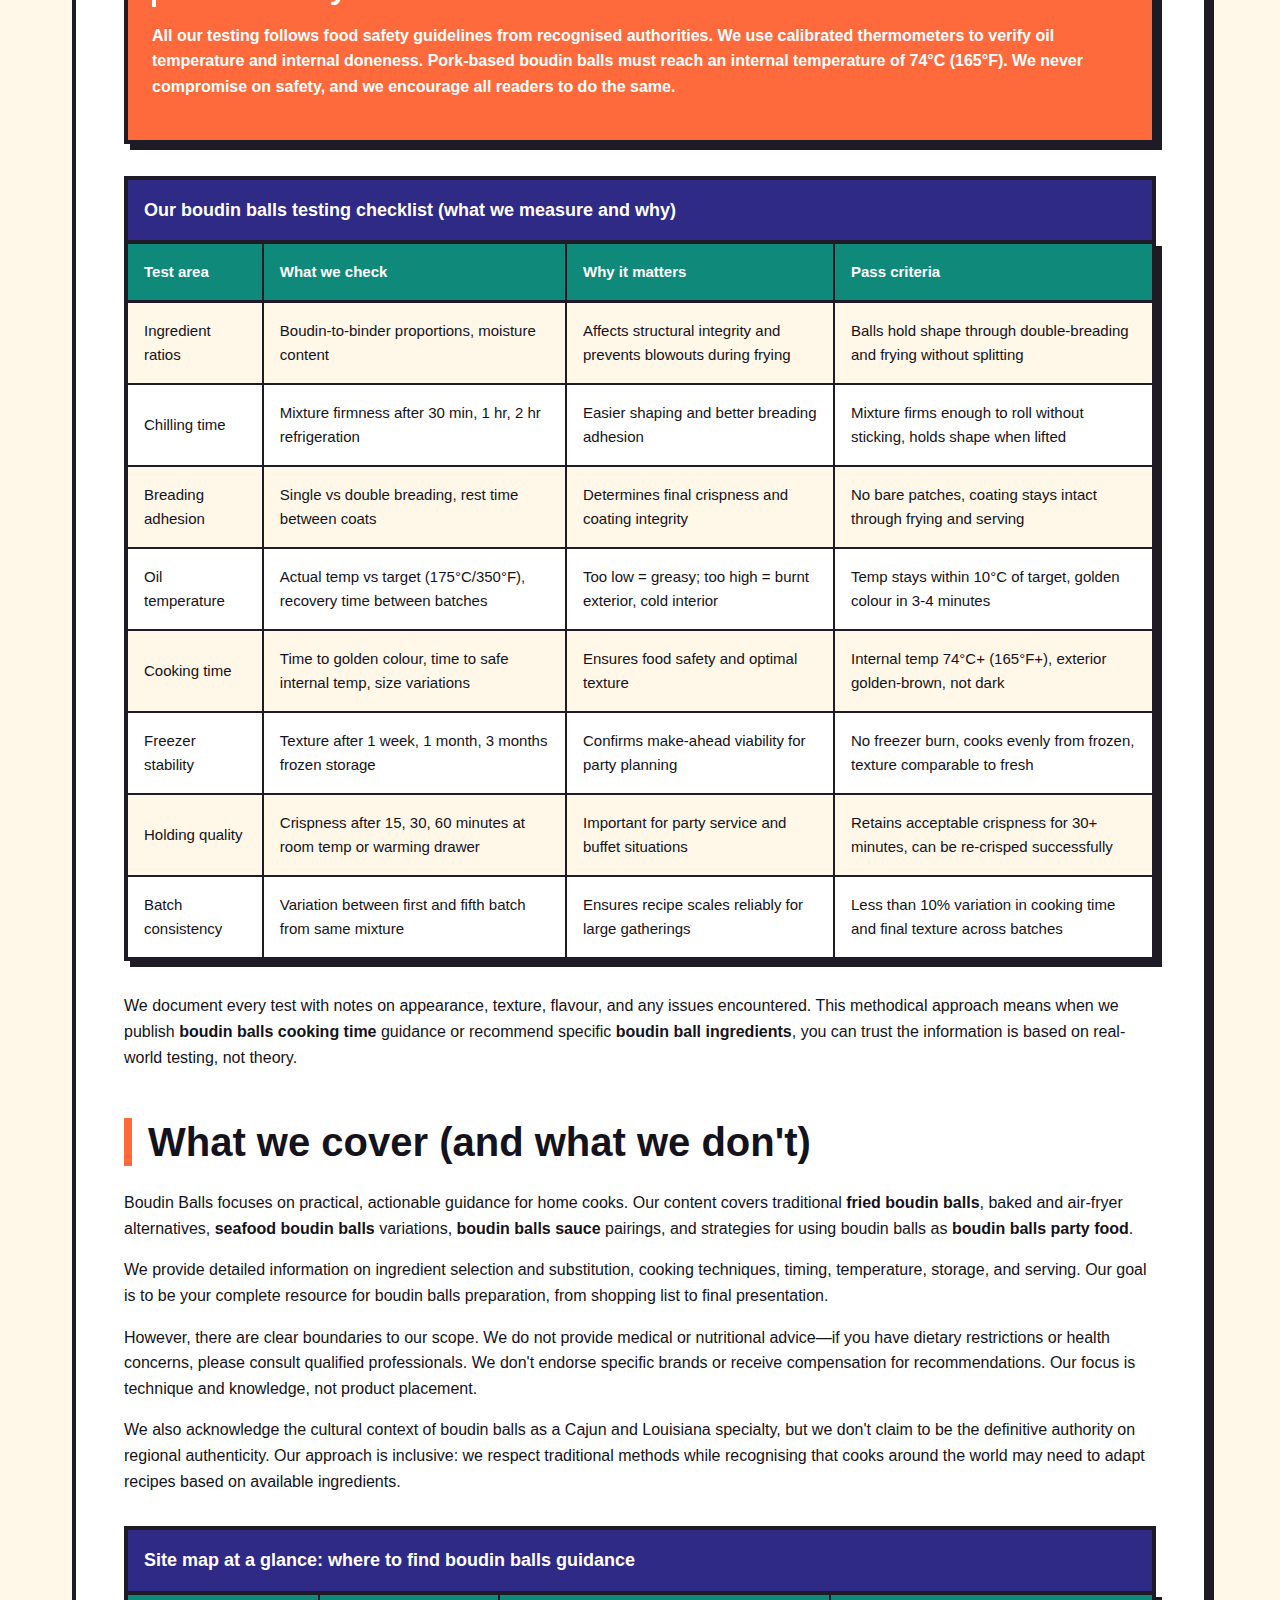
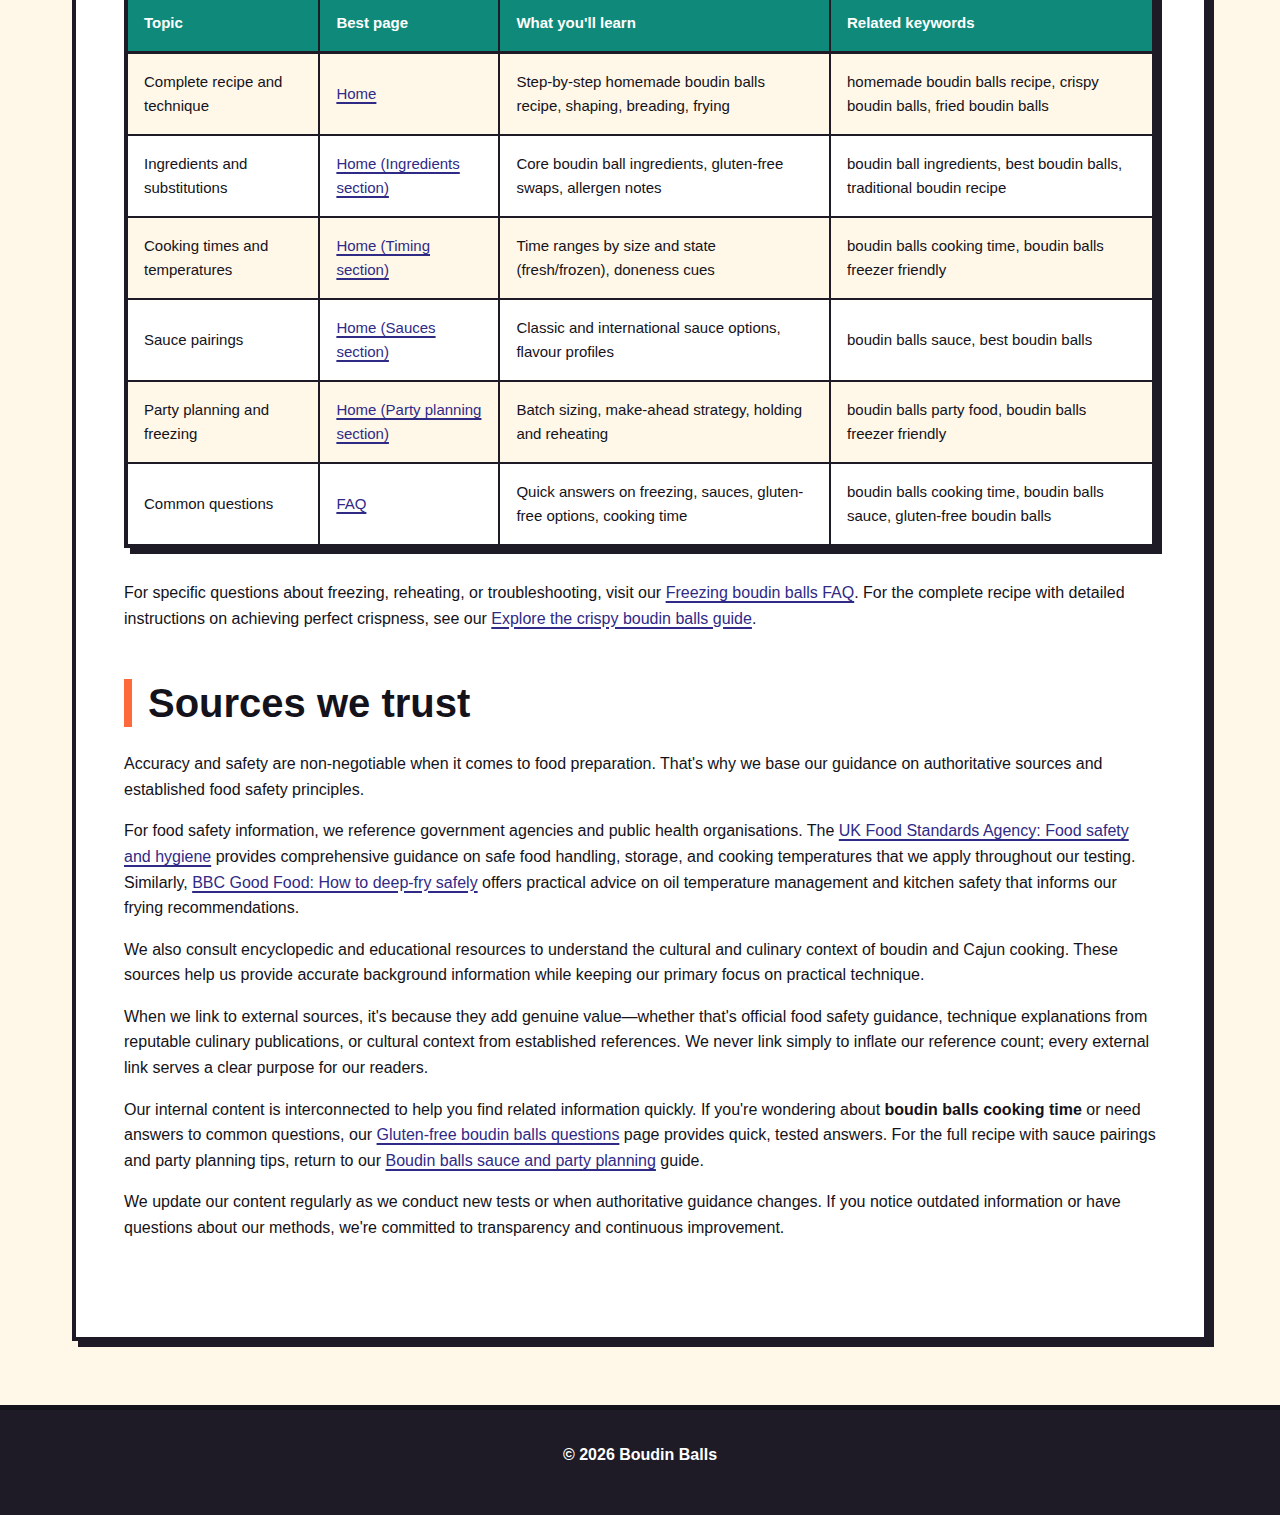
<file: about-us.html>
<!DOCTYPE html>
<html lang="en-GB">
<head><script>if(location.hostname==="boudinballs.pages.dev"){location.replace("https://boudinballs.org"+location.pathname+location.search)}</script>
<meta charset="UTF-8">
<meta name="viewport" content="width=device-width, initial-scale=1.0">
<title>About Our Boudin Balls Kitchen: Standards & Sources</title>
<meta name="description" content="Meet Boudin Balls: our approach to testing recipes, documenting boudin ball ingredients, cooking time, sauces, and freezer-friendly party prep.">
<link rel="canonical" href="https://boudinballs.org/about-us">
<link rel="stylesheet" href="/style.css">
</head>
<body>

<header>
<div class="container">
<p class="site-name">Boudin Balls</p>
<nav>
<a href="/">Home</a>
<a href="/faq">FAQ</a>
<a href="/about-us" aria-current="page">About Us</a>
</nav>
</div>
</header>

<nav class="breadcrumbs container" aria-label="Breadcrumb">
<a href="/">Home</a> &gt; <span aria-current="page">About Us</span>
</nav>

<main class="container">

<article>

<h1>About Boudin Balls: How We Test Crispy Cajun Boudin Balls</h1>

<section id="mission">
<h2>Mission and editorial promise</h2>
<p>Welcome to Boudin Balls, your trusted resource for mastering the art of <strong>crispy boudin balls</strong>. Our mission is simple: provide clear, repeatable guidance for making the <strong>best boudin balls</strong> at home, whether you're a first-timer or a seasoned cook looking to perfect your technique.</p>

<p>We focus on practical, tested methods for creating <strong>boudin balls</strong> with that perfect contrast—a golden, crunchy exterior surrounding a rich, savoury interior. Every homemade boudin balls recipe, cooking time recommendation, and sauce pairing on this site has been tested multiple times to ensure consistency and reliability.</p>

<blockquote>
<p>"Our goal is straightforward: help you achieve crispness and consistency every single time you make boudin balls, whether you're cooking for two or catering a party of fifty."</p>
</blockquote>

<p>We understand that our audience is international, so we provide measurements in both metric and imperial units, suggest ingredient substitutions where appropriate, and always emphasise food safety. We're not here to gatekeep Cajun cuisine—we're here to share knowledge and make these delicious appetisers accessible to everyone, regardless of where you live or what ingredients you can source locally.</p>

<p>Our editorial promise is transparency. We document what works, what doesn't, and why. When we recommend a technique for achieving the <strong>best boudin balls</strong>, it's because we've tested alternatives and found this method delivers superior results. We cite our sources, link to authoritative food safety guidance, and never make claims we can't back up with testing.</p>
</section>

<section id="testing-standards">
<h2>How we test: ingredients, timing, and texture</h2>

<p>Every recipe and technique on Boudin Balls undergoes rigorous testing before publication. We don't rely on guesswork or single attempts—we cook multiple batches, vary conditions, and document results systematically.</p>

<p>Our testing process focuses on the variables that matter most: <strong>boudin ball ingredients</strong> and their ratios, <strong>boudin balls cooking time</strong> at different temperatures, breading techniques, and whether the balls remain <strong>boudin balls freezer friendly</strong> after storage. We test with fresh and frozen boudin, different oil types, and various breading methods to understand how each factor affects the final product.</p>

<aside>
<h3>Food safety first</h3>
<p>All our testing follows food safety guidelines from recognised authorities. We use calibrated thermometers to verify oil temperature and internal doneness. Pork-based boudin balls must reach an internal temperature of 74°C (165°F). We never compromise on safety, and we encourage all readers to do the same.</p>
</aside>

<div class="table-wrapper">
<table>
<caption>Our boudin balls testing checklist (what we measure and why)</caption>
<thead>
<tr>
<th>Test area</th>
<th>What we check</th>
<th>Why it matters</th>
<th>Pass criteria</th>
</tr>
</thead>
<tbody>
<tr>
<td>Ingredient ratios</td>
<td>Boudin-to-binder proportions, moisture content</td>
<td>Affects structural integrity and prevents blowouts during frying</td>
<td>Balls hold shape through double-breading and frying without splitting</td>
</tr>
<tr>
<td>Chilling time</td>
<td>Mixture firmness after 30 min, 1 hr, 2 hr refrigeration</td>
<td>Easier shaping and better breading adhesion</td>
<td>Mixture firms enough to roll without sticking, holds shape when lifted</td>
</tr>
<tr>
<td>Breading adhesion</td>
<td>Single vs double breading, rest time between coats</td>
<td>Determines final crispness and coating integrity</td>
<td>No bare patches, coating stays intact through frying and serving</td>
</tr>
<tr>
<td>Oil temperature</td>
<td>Actual temp vs target (175°C/350°F), recovery time between batches</td>
<td>Too low = greasy; too high = burnt exterior, cold interior</td>
<td>Temp stays within 10°C of target, golden colour in 3-4 minutes</td>
</tr>
<tr>
<td>Cooking time</td>
<td>Time to golden colour, time to safe internal temp, size variations</td>
<td>Ensures food safety and optimal texture</td>
<td>Internal temp 74°C+ (165°F+), exterior golden-brown, not dark</td>
</tr>
<tr>
<td>Freezer stability</td>
<td>Texture after 1 week, 1 month, 3 months frozen storage</td>
<td>Confirms make-ahead viability for party planning</td>
<td>No freezer burn, cooks evenly from frozen, texture comparable to fresh</td>
</tr>
<tr>
<td>Holding quality</td>
<td>Crispness after 15, 30, 60 minutes at room temp or warming drawer</td>
<td>Important for party service and buffet situations</td>
<td>Retains acceptable crispness for 30+ minutes, can be re-crisped successfully</td>
</tr>
<tr>
<td>Batch consistency</td>
<td>Variation between first and fifth batch from same mixture</td>
<td>Ensures recipe scales reliably for large gatherings</td>
<td>Less than 10% variation in cooking time and final texture across batches</td>
</tr>
</tbody>
</table>
</div>

<p>We document every test with notes on appearance, texture, flavour, and any issues encountered. This methodical approach means when we publish <strong>boudin balls cooking time</strong> guidance or recommend specific <strong>boudin ball ingredients</strong>, you can trust the information is based on real-world testing, not theory.</p>
</section>

<section id="coverage">
<h2>What we cover (and what we don't)</h2>

<p>Boudin Balls focuses on practical, actionable guidance for home cooks. Our content covers traditional <strong>fried boudin balls</strong>, baked and air-fryer alternatives, <strong>seafood boudin balls</strong> variations, <strong>boudin balls sauce</strong> pairings, and strategies for using boudin balls as <strong>boudin balls party food</strong>.</p>

<p>We provide detailed information on ingredient selection and substitution, cooking techniques, timing, temperature, storage, and serving. Our goal is to be your complete resource for boudin balls preparation, from shopping list to final presentation.</p>

<p>However, there are clear boundaries to our scope. We do not provide medical or nutritional advice—if you have dietary restrictions or health concerns, please consult qualified professionals. We don't endorse specific brands or receive compensation for recommendations. Our focus is technique and knowledge, not product placement.</p>

<p>We also acknowledge the cultural context of boudin balls as a Cajun and Louisiana specialty, but we don't claim to be the definitive authority on regional authenticity. Our approach is inclusive: we respect traditional methods while recognising that cooks around the world may need to adapt recipes based on available ingredients.</p>

<div class="table-wrapper">
<table>
<caption>Site map at a glance: where to find boudin balls guidance</caption>
<thead>
<tr>
<th>Topic</th>
<th>Best page</th>
<th>What you'll learn</th>
<th>Related keywords</th>
</tr>
</thead>
<tbody>
<tr>
<td>Complete recipe and technique</td>
<td><a href="/">Home</a></td>
<td>Step-by-step homemade boudin balls recipe, shaping, breading, frying</td>
<td>homemade boudin balls recipe, crispy boudin balls, fried boudin balls</td>
</tr>
<tr>
<td>Ingredients and substitutions</td>
<td><a href="/">Home (Ingredients section)</a></td>
<td>Core boudin ball ingredients, gluten-free swaps, allergen notes</td>
<td>boudin ball ingredients, best boudin balls, traditional boudin recipe</td>
</tr>
<tr>
<td>Cooking times and temperatures</td>
<td><a href="/">Home (Timing section)</a></td>
<td>Time ranges by size and state (fresh/frozen), doneness cues</td>
<td>boudin balls cooking time, boudin balls freezer friendly</td>
</tr>
<tr>
<td>Sauce pairings</td>
<td><a href="/">Home (Sauces section)</a></td>
<td>Classic and international sauce options, flavour profiles</td>
<td>boudin balls sauce, best boudin balls</td>
</tr>
<tr>
<td>Party planning and freezing</td>
<td><a href="/">Home (Party planning section)</a></td>
<td>Batch sizing, make-ahead strategy, holding and reheating</td>
<td>boudin balls party food, boudin balls freezer friendly</td>
</tr>
<tr>
<td>Common questions</td>
<td><a href="/faq">FAQ</a></td>
<td>Quick answers on freezing, sauces, gluten-free options, cooking time</td>
<td>boudin balls cooking time, boudin balls sauce, gluten-free boudin balls</td>
</tr>
</tbody>
</table>
</div>

<p>For specific questions about freezing, reheating, or troubleshooting, visit our <a href="/faq">Freezing boudin balls FAQ</a>. For the complete recipe with detailed instructions on achieving perfect crispness, see our <a href="/">Explore the crispy boudin balls guide</a>.</p>
</section>

<section id="sources">
<h2>Sources we trust</h2>

<p>Accuracy and safety are non-negotiable when it comes to food preparation. That's why we base our guidance on authoritative sources and established food safety principles.</p>

<p>For food safety information, we reference government agencies and public health organisations. The <a href="https://www.food.gov.uk/safety-hygiene" rel="nofollow">UK Food Standards Agency: Food safety and hygiene</a> provides comprehensive guidance on safe food handling, storage, and cooking temperatures that we apply throughout our testing. Similarly, <a href="https://www.bbcgoodfood.com/howto/guide/how-deep-fry-safely" rel="nofollow">BBC Good Food: How to deep-fry safely</a> offers practical advice on oil temperature management and kitchen safety that informs our frying recommendations.</p>

<p>We also consult encyclopedic and educational resources to understand the cultural and culinary context of boudin and Cajun cooking. These sources help us provide accurate background information while keeping our primary focus on practical technique.</p>

<p>When we link to external sources, it's because they add genuine value—whether that's official food safety guidance, technique explanations from reputable culinary publications, or cultural context from established references. We never link simply to inflate our reference count; every external link serves a clear purpose for our readers.</p>

<p>Our internal content is interconnected to help you find related information quickly. If you're wondering about <strong>boudin balls cooking time</strong> or need answers to common questions, our <a href="/faq">Gluten-free boudin balls questions</a> page provides quick, tested answers. For the full recipe with sauce pairings and party planning tips, return to our <a href="/">Boudin balls sauce and party planning</a> guide.</p>

<p>We update our content regularly as we conduct new tests or when authoritative guidance changes. If you notice outdated information or have questions about our methods, we're committed to transparency and continuous improvement.</p>
</section>

</article>

</main>

<footer>
<div class="container">
<p>&copy; 2026 Boudin Balls</p>
</div>
</footer>

<script type="application/ld+json">
{
  "@context": "https://schema.org",
  "@type": "AboutPage",
  "name": "About Our Boudin Balls Kitchen: Standards & Sources",
  "description": "Meet Boudin Balls: our approach to testing recipes, documenting boudin ball ingredients, cooking time, sauces, and freezer-friendly party prep.",
  "url": "https://boudinballs.org/about-us",
  "mainEntity": {
    "@type": "Organization",
    "name": "Boudin Balls",
    "url": "https://boudinballs.org",
    "description": "Trusted resource for crispy boudin balls recipes, cooking techniques, and party planning guidance.",
    "knowsAbout": [
      "Boudin balls recipes",
      "Cajun cooking techniques",
      "Food safety",
      "Party food preparation"
    ]
  }
}
</script>

</body>
</html>
</file>
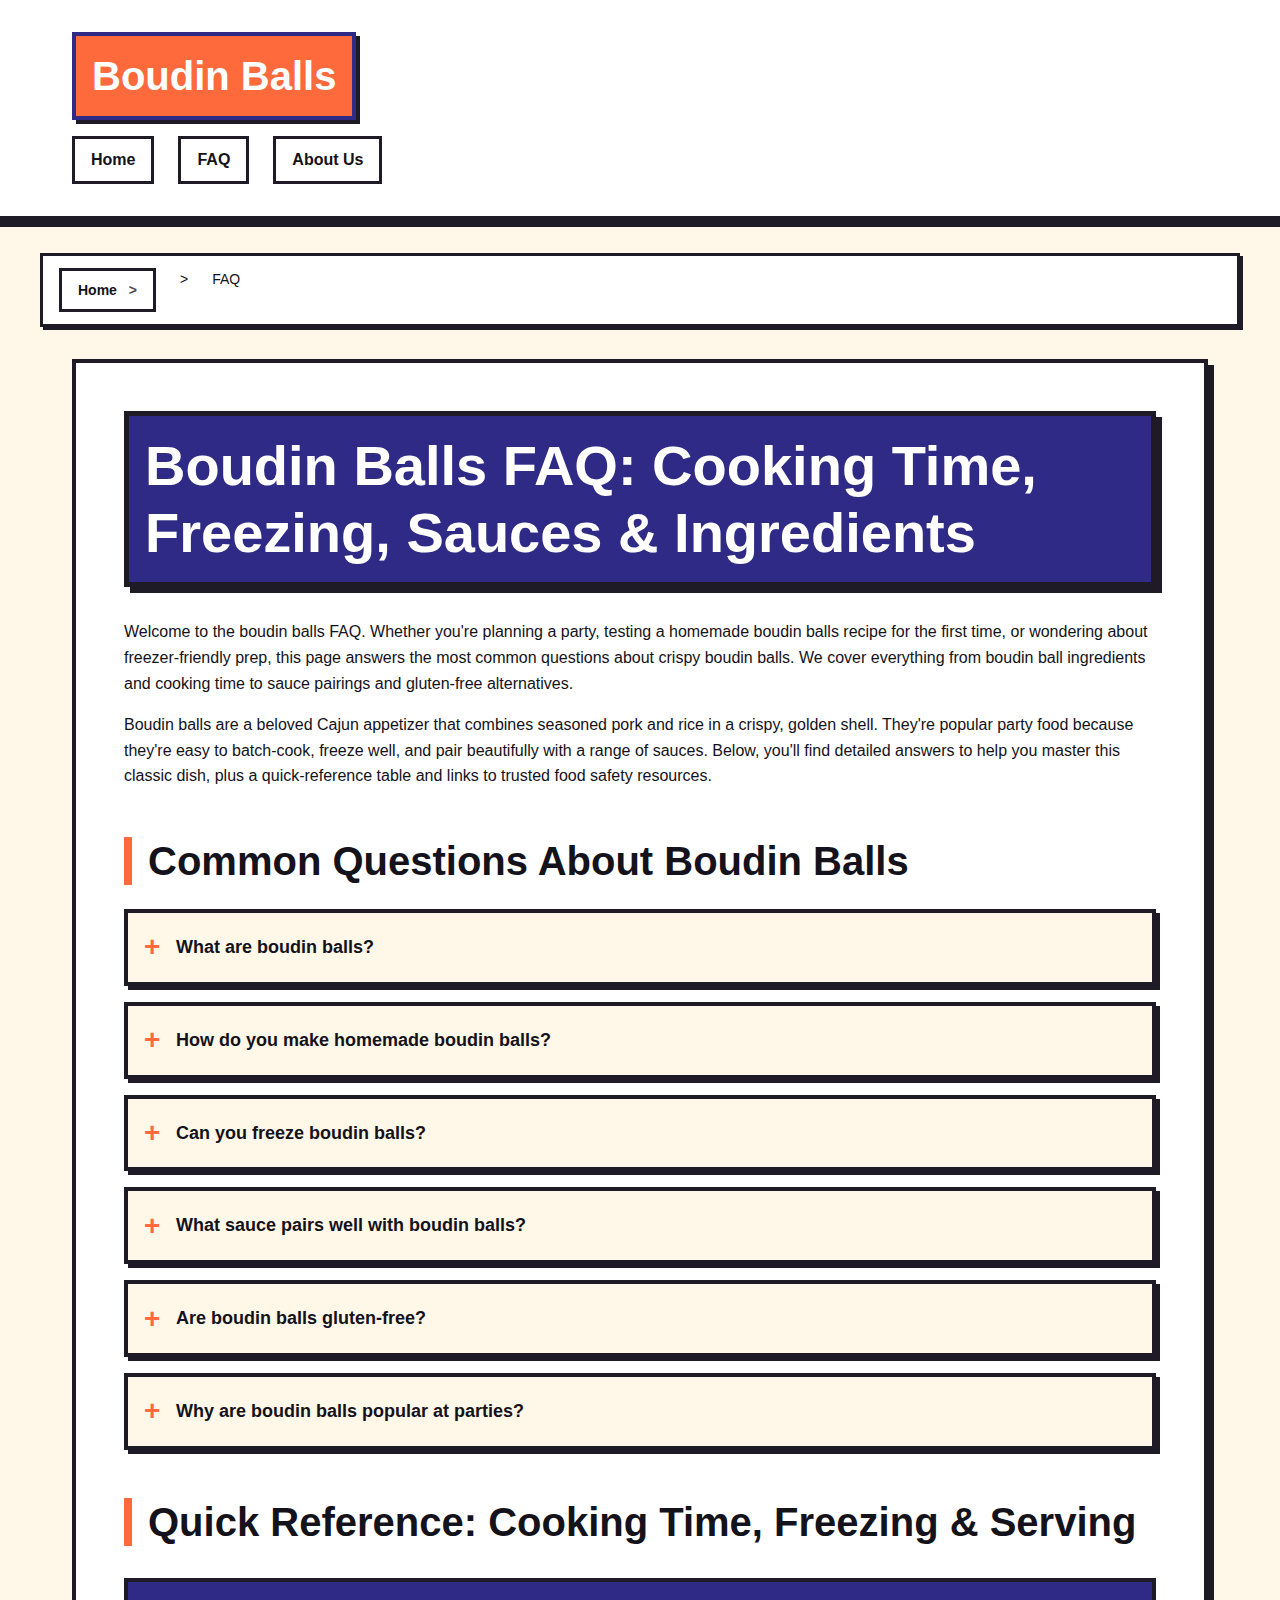
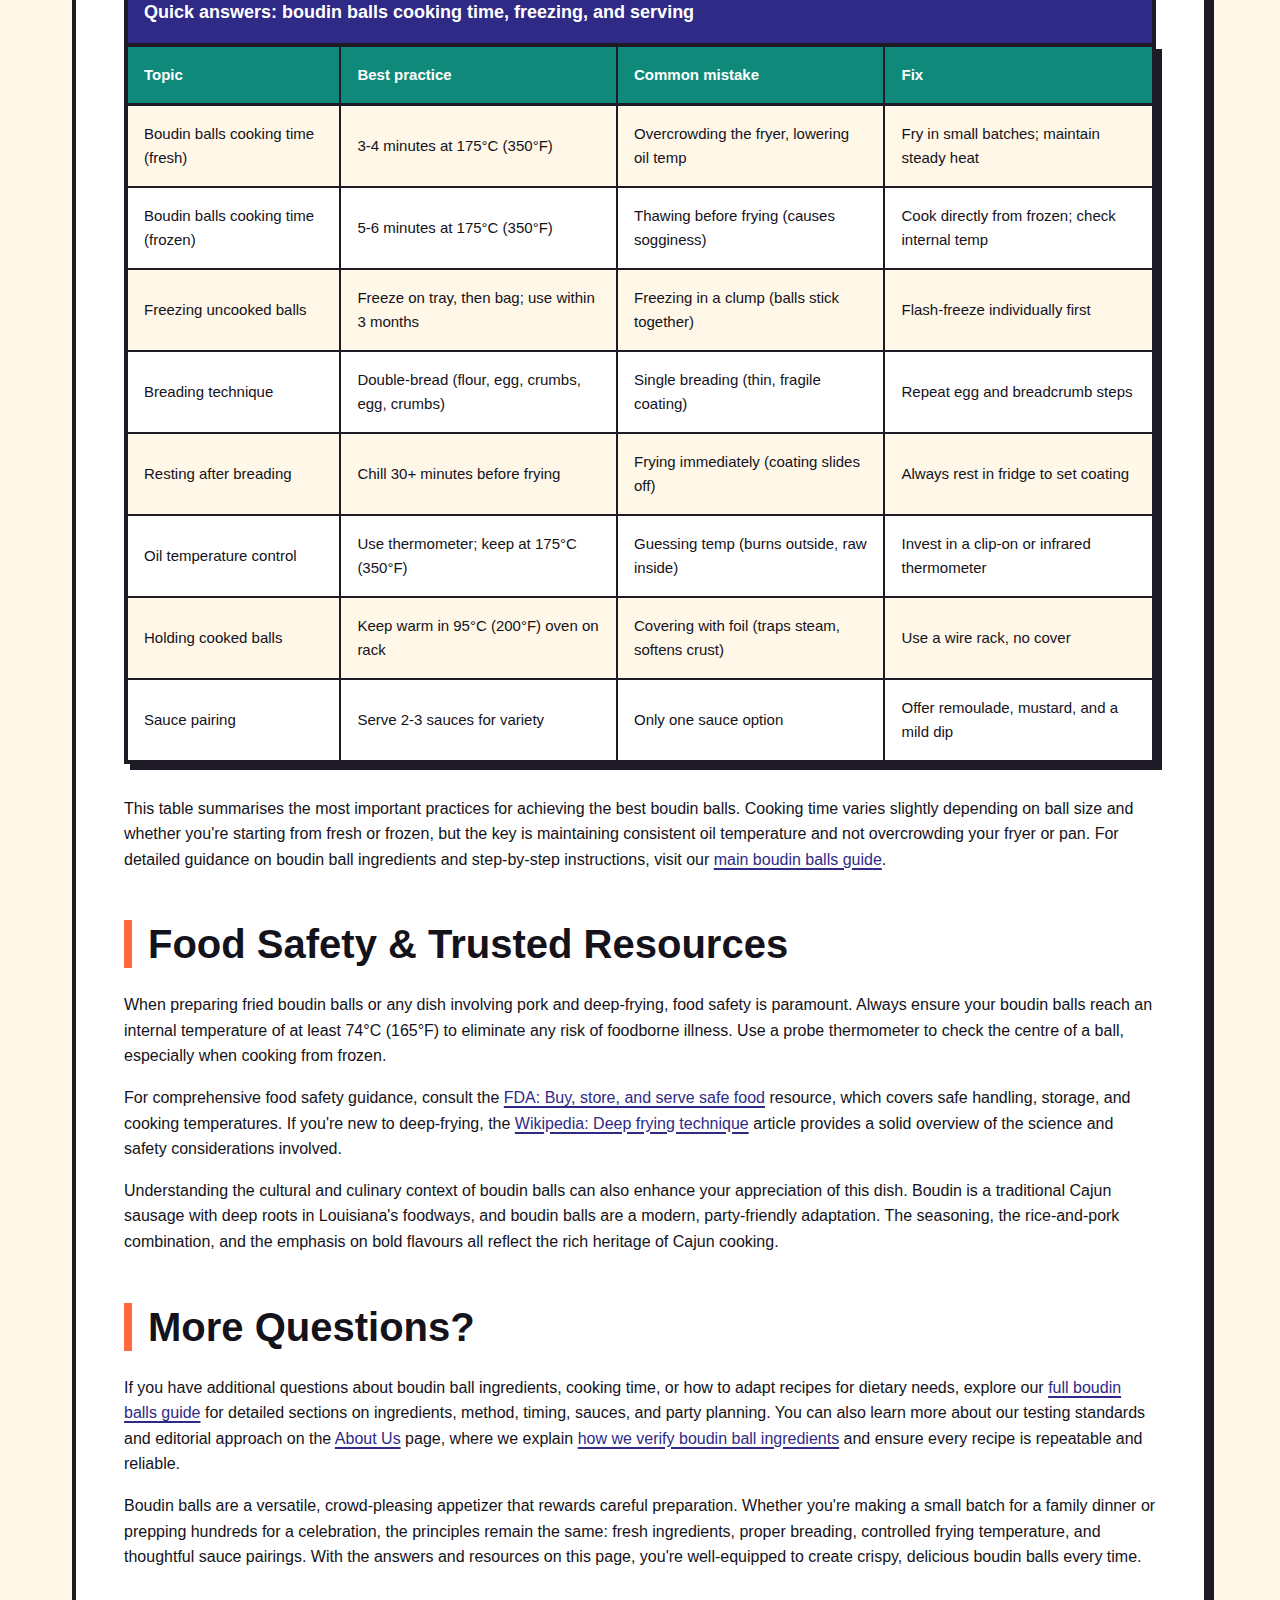
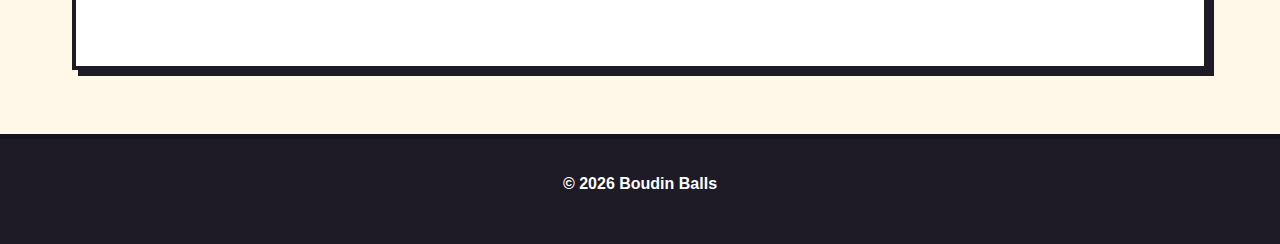
<file: faq.html>
<!DOCTYPE html>
<html lang="en-GB">
<head><script>if(location.hostname==="boudinballs.pages.dev"){location.replace("https://boudinballs.org"+location.pathname+location.search)}</script>
<meta charset="UTF-8">
<meta name="viewport" content="width=device-width, initial-scale=1.0">
<title>Boudin Balls FAQ: Freezing, Sauces, Gluten-Free Tips</title>
<meta name="description" content="Answers to common boudin balls questions: what they are, homemade method, cooking time, freezing, best sauces, and gluten-free options.">
<link rel="canonical" href="https://boudinballs.org/faq">
<link rel="stylesheet" href="style.css">
</head>
<body>
<header>
<div class="container">
<p class="site-name">Boudin Balls</p>
<nav>
<a href="/">Home</a>
<a href="/faq" aria-current="page">FAQ</a>
<a href="/about-us">About Us</a>
</nav>
</div>
</header>

<nav class="breadcrumbs container" aria-label="Breadcrumb">
<a href="/">Home</a> &gt; <span aria-current="page">FAQ</span>
</nav>

<main class="container">
<article>
<h1>Boudin Balls FAQ: Cooking Time, Freezing, Sauces &amp; Ingredients</h1>

<section>
<p>Welcome to the boudin balls FAQ. Whether you're planning a party, testing a homemade boudin balls recipe for the first time, or wondering about freezer-friendly prep, this page answers the most common questions about crispy boudin balls. We cover everything from boudin ball ingredients and cooking time to sauce pairings and gluten-free alternatives.</p>

<p>Boudin balls are a beloved Cajun appetizer that combines seasoned pork and rice in a crispy, golden shell. They're popular party food because they're easy to batch-cook, freeze well, and pair beautifully with a range of sauces. Below, you'll find detailed answers to help you master this classic dish, plus a quick-reference table and links to trusted food safety resources.</p>
</section>

<section>
<h2>Common Questions About Boudin Balls</h2>

<details>
<summary>What are boudin balls?</summary>
<div class="details-content">
<p>Boudin balls are a Cajun appetizer made from seasoned pork and rice mixture, typically breaded and deep-fried until golden and crispy. The filling is based on traditional Louisiana boudin sausage, which combines cooked pork, rice, onions, and Cajun spices. When shaped into balls, breaded, and fried, the result is a contrast of textures: a crunchy exterior and a creamy, savoury interior. They're a staple at gatherings across Louisiana and have gained popularity internationally as a crowd-pleasing finger food.</p>
</div>
</details>

<details>
<summary>How do you make homemade boudin balls?</summary>
<div class="details-content">
<p>Mix cooked boudin meat with breadcrumbs and seasonings, form into balls, bread them, and deep-fry at 350°F until golden brown, about 3-4 minutes. The process starts with chilling your boudin mixture so it's easier to handle. Portion the mixture into uniform balls (about 2 tablespoons each), then set up a breading station with flour, beaten eggs, and breadcrumbs. Double-bread each ball for extra crispness: dip in flour, then egg, then breadcrumbs, and repeat the egg and breadcrumb steps. Let the breaded balls rest in the fridge for at least 30 minutes before frying. This rest period helps the coating adhere and prevents blowouts during cooking. For a full step-by-step guide, see the <a href="/">homemade boudin balls recipe overview</a>.</p>
</div>
</details>

<details>
<summary>Can you freeze boudin balls?</summary>
<div class="details-content">
<p>Yes, uncooked boudin balls can be frozen for up to 3 months; cook directly from frozen, adding a few extra minutes to cooking time. Freezing is one of the reasons boudin balls are such excellent party food. After breading, arrange the balls on a parchment-lined tray and freeze until solid (about 2 hours), then transfer to a freezer bag or airtight container. When you're ready to cook, there's no need to thaw—just add 1-2 minutes to the frying time and monitor the internal temperature to ensure it reaches at least 74°C (165°F). This makes boudin balls freezer friendly and perfect for make-ahead entertaining.</p>
</div>
</details>

<details>
<summary>What sauce pairs well with boudin balls?</summary>
<div class="details-content">
<p>Remoulade sauce, spicy mustard, or creole sauce are traditional accompaniments that complement the rich, savory flavors. Remoulade—a tangy, herb-flecked mayo-based sauce—is the classic choice in Louisiana. Spicy mustard adds a sharp kick that cuts through the richness of fried boudin balls, while creole sauce brings tomato, pepper, and spice notes. For international audiences, yoghurt-herb dips, aioli, or even a sweet chilli sauce work beautifully. The best boudin balls sauce is one that balances the savoury, slightly spicy filling with acidity or heat. For a full breakdown of boudin balls sauce ideas, check the <a href="/">sauce pairings section</a> on our main guide.</p>
</div>
</details>

<details>
<summary>Are boudin balls gluten-free?</summary>
<div class="details-content">
<p>Traditional boudin balls contain breadcrumbs, but you can make gluten-free versions using gluten-free breadcrumb alternatives. Swap standard breadcrumbs for gluten-free panko, crushed rice crackers, or cornmeal. Ensure your boudin mixture itself is gluten-free—some commercial boudin may contain fillers or binders with gluten, so check labels or make your own from scratch. The frying process and cooking time remain the same, and the texture can be just as crispy. Always verify that your boudin ball ingredients are certified gluten-free if you're cooking for someone with coeliac disease or severe gluten intolerance.</p>
</div>
</details>

<details>
<summary>Why are boudin balls popular at parties?</summary>
<div class="details-content">
<p>They're popular party food because boudin balls are easy to portion, cook in batches, and serve as a crispy appetizer that stays satisfying even with simple sauces. Their bite-sized format makes them perfect for buffets and cocktail parties, and because they can be prepped and frozen weeks in advance, they take the stress out of last-minute cooking. Boudin balls also appeal to a wide range of tastes: the seasoned pork and rice filling is familiar yet distinctive, and the crispy coating is universally loved. Whether you're serving a dozen guests or a hundred, boudin balls scale beautifully and hold their texture well when kept warm in a low oven.</p>
</div>
</details>
</section>

<section>
<h2>Quick Reference: Cooking Time, Freezing &amp; Serving</h2>

<div class="table-wrapper">
<table>
<caption>Quick answers: boudin balls cooking time, freezing, and serving</caption>
<thead>
<tr>
<th>Topic</th>
<th>Best practice</th>
<th>Common mistake</th>
<th>Fix</th>
</tr>
</thead>
<tbody>
<tr>
<td>Boudin balls cooking time (fresh)</td>
<td>3-4 minutes at 175°C (350°F)</td>
<td>Overcrowding the fryer, lowering oil temp</td>
<td>Fry in small batches; maintain steady heat</td>
</tr>
<tr>
<td>Boudin balls cooking time (frozen)</td>
<td>5-6 minutes at 175°C (350°F)</td>
<td>Thawing before frying (causes sogginess)</td>
<td>Cook directly from frozen; check internal temp</td>
</tr>
<tr>
<td>Freezing uncooked balls</td>
<td>Freeze on tray, then bag; use within 3 months</td>
<td>Freezing in a clump (balls stick together)</td>
<td>Flash-freeze individually first</td>
</tr>
<tr>
<td>Breading technique</td>
<td>Double-bread (flour, egg, crumbs, egg, crumbs)</td>
<td>Single breading (thin, fragile coating)</td>
<td>Repeat egg and breadcrumb steps</td>
</tr>
<tr>
<td>Resting after breading</td>
<td>Chill 30+ minutes before frying</td>
<td>Frying immediately (coating slides off)</td>
<td>Always rest in fridge to set coating</td>
</tr>
<tr>
<td>Oil temperature control</td>
<td>Use thermometer; keep at 175°C (350°F)</td>
<td>Guessing temp (burns outside, raw inside)</td>
<td>Invest in a clip-on or infrared thermometer</td>
</tr>
<tr>
<td>Holding cooked balls</td>
<td>Keep warm in 95°C (200°F) oven on rack</td>
<td>Covering with foil (traps steam, softens crust)</td>
<td>Use a wire rack, no cover</td>
</tr>
<tr>
<td>Sauce pairing</td>
<td>Serve 2-3 sauces for variety</td>
<td>Only one sauce option</td>
<td>Offer remoulade, mustard, and a mild dip</td>
</tr>
</tbody>
</table>
</div>

<p>This table summarises the most important practices for achieving the best boudin balls. Cooking time varies slightly depending on ball size and whether you're starting from fresh or frozen, but the key is maintaining consistent oil temperature and not overcrowding your fryer or pan. For detailed guidance on boudin ball ingredients and step-by-step instructions, visit our <a href="/">main boudin balls guide</a>.</p>
</section>

<section>
<h2>Food Safety &amp; Trusted Resources</h2>

<p>When preparing fried boudin balls or any dish involving pork and deep-frying, food safety is paramount. Always ensure your boudin balls reach an internal temperature of at least 74°C (165°F) to eliminate any risk of foodborne illness. Use a probe thermometer to check the centre of a ball, especially when cooking from frozen.</p>

<p>For comprehensive food safety guidance, consult the <a href="https://www.fda.gov/food/buy-store-serve-safe-food" rel="noopener noreferrer" target="_blank">FDA: Buy, store, and serve safe food</a> resource, which covers safe handling, storage, and cooking temperatures. If you're new to deep-frying, the <a href="https://en.wikipedia.org/wiki/Deep_frying" rel="noopener noreferrer" target="_blank">Wikipedia: Deep frying technique</a> article provides a solid overview of the science and safety considerations involved.</p>

<p>Understanding the cultural and culinary context of boudin balls can also enhance your appreciation of this dish. Boudin is a traditional Cajun sausage with deep roots in Louisiana's foodways, and boudin balls are a modern, party-friendly adaptation. The seasoning, the rice-and-pork combination, and the emphasis on bold flavours all reflect the rich heritage of Cajun cooking.</p>
</section>

<section>
<h2>More Questions?</h2>

<p>If you have additional questions about boudin ball ingredients, cooking time, or how to adapt recipes for dietary needs, explore our <a href="/">full boudin balls guide</a> for detailed sections on ingredients, method, timing, sauces, and party planning. You can also learn more about our testing standards and editorial approach on the <a href="/about-us">About Us</a> page, where we explain <a href="/about-us">how we verify boudin ball ingredients</a> and ensure every recipe is repeatable and reliable.</p>

<p>Boudin balls are a versatile, crowd-pleasing appetizer that rewards careful preparation. Whether you're making a small batch for a family dinner or prepping hundreds for a celebration, the principles remain the same: fresh ingredients, proper breading, controlled frying temperature, and thoughtful sauce pairings. With the answers and resources on this page, you're well-equipped to create crispy, delicious boudin balls every time.</p>
</section>

</article>
</main>

<footer>
<div class="container">
<p>&copy; 2026 Boudin Balls</p>
</div>
</footer>

<script type="application/ld+json">
{
  "@context": "https://schema.org",
  "@type": "FAQPage",
  "mainEntity": [
    {
      "@type": "Question",
      "name": "What are boudin balls?",
      "acceptedAnswer": {
        "@type": "Answer",
        "text": "Boudin balls are a Cajun appetizer made from seasoned pork and rice mixture, typically breaded and deep-fried until golden and crispy. The filling is based on traditional Louisiana boudin sausage, which combines cooked pork, rice, onions, and Cajun spices."
      }
    },
    {
      "@type": "Question",
      "name": "How do you make homemade boudin balls?",
      "acceptedAnswer": {
        "@type": "Answer",
        "text": "Mix cooked boudin meat with breadcrumbs and seasonings, form into balls, bread them, and deep-fry at 350°F until golden brown, about 3-4 minutes. Chill the mixture first, double-bread each ball, rest in the fridge for 30 minutes, then fry in small batches."
      }
    },
    {
      "@type": "Question",
      "name": "Can you freeze boudin balls?",
      "acceptedAnswer": {
        "@type": "Answer",
        "text": "Yes, uncooked boudin balls can be frozen for up to 3 months; cook directly from frozen, adding a few extra minutes to cooking time. Freeze individually on a tray first, then transfer to an airtight container."
      }
    },
    {
      "@type": "Question",
      "name": "What sauce pairs well with boudin balls?",
      "acceptedAnswer": {
        "@type": "Answer",
        "text": "Remoulade sauce, spicy mustard, or creole sauce are traditional accompaniments that complement the rich, savory flavors. Yoghurt-herb dips, aioli, and sweet chilli sauce also work well for international audiences."
      }
    },
    {
      "@type": "Question",
      "name": "Are boudin balls gluten-free?",
      "acceptedAnswer": {
        "@type": "Answer",
        "text": "Traditional boudin balls contain breadcrumbs, but you can make gluten-free versions using gluten-free breadcrumb alternatives such as gluten-free panko, crushed rice crackers, or cornmeal. Always verify that your boudin mixture is also gluten-free."
      }
    },
    {
      "@type": "Question",
      "name": "Why are boudin balls popular at parties?",
      "acceptedAnswer": {
        "@type": "Answer",
        "text": "They're popular party food because boudin balls are easy to portion, cook in batches, and serve as a crispy appetizer that stays satisfying even with simple sauces. They can be prepped and frozen weeks in advance and scale beautifully for any guest count."
      }
    }
  ]
}
</script>

</body>
</html>
</file>
<file: style.css>
:root {
  --color-primary: #2F2A86;
  --color-secondary: #0F8A7A;
  --color-accent: #FF6A3D;
  --color-background: #FFF7E8;
  --color-surface: #FFFFFF;
  --color-text: #14121A;
  --color-text-muted: #4B4656;
  --color-border: #1E1B26;
  --radius: 0;
  --shadow: 6px 6px 0 var(--color-border);
  --space: 1rem;
  --maxw: 1200px;
  --font-system: -apple-system, BlinkMacSystemFont, "Segoe UI", Roboto, Oxygen-Sans, Ubuntu, Cantarell, "Helvetica Neue", sans-serif;
}

* {
  box-sizing: border-box;
  margin: 0;
  padding: 0;
}

html {
  scroll-behavior: smooth;
  font-size: 100%;
}

body {
  font-family: var(--font-system);
  background-color: var(--color-background);
  color: var(--color-text);
  line-height: 1.6;
  font-size: 1rem;
}

h1, h2, h3, h4, h5, h6 {
  line-height: 1.2;
  font-weight: 900;
  margin-bottom: 1rem;
}

h1 {
  font-size: clamp(2rem, 5vw, 3.5rem);
  border: 5px solid var(--color-border);
  padding: 1rem;
  background: var(--color-primary);
  color: var(--color-surface);
  box-shadow: var(--shadow);
  margin-bottom: 2rem;
}

h2 {
  font-size: clamp(1.75rem, 4vw, 2.5rem);
  border-left: 8px solid var(--color-accent);
  padding-left: 1rem;
  margin-top: 2.5rem;
  margin-bottom: 1.5rem;
}

h3 {
  font-size: clamp(1.5rem, 3vw, 2rem);
  color: var(--color-primary);
  margin-top: 2rem;
  margin-bottom: 1rem;
}

h4 {
  font-size: clamp(1.25rem, 2.5vw, 1.5rem);
  margin-top: 1.5rem;
  margin-bottom: 0.75rem;
}

p {
  margin-bottom: 1rem;
}

a {
  color: var(--color-primary);
  text-decoration: underline;
  text-decoration-thickness: 2px;
  text-underline-offset: 3px;
  transition: all 0.2s ease;
}

a:hover {
  color: var(--color-accent);
  text-decoration-thickness: 3px;
  background-color: rgba(255, 106, 61, 0.1);
}

a:focus-visible {
  outline: 3px solid var(--color-accent);
  outline-offset: 4px;
  border-radius: 2px;
}

header {
  background: var(--color-surface);
  border-bottom: 5px solid var(--color-border);
  padding: 1.5rem var(--space);
  margin-bottom: 2rem;
  box-shadow: 0 6px 0 var(--color-border);
}

header .site-name {
  font-size: clamp(1.5rem, 4vw, 2.5rem);
  font-weight: 900;
  color: var(--color-primary);
  text-decoration: none;
  display: inline-block;
  margin-bottom: 1rem;
  border: 4px solid var(--color-primary);
  padding: 0.5rem 1rem;
  background: var(--color-accent);
  color: var(--color-surface);
  box-shadow: 4px 4px 0 var(--color-border);
}

header .site-name:hover {
  background: var(--color-primary);
  transform: translate(2px, 2px);
  box-shadow: 2px 2px 0 var(--color-border);
}

nav {
  display: flex;
  flex-wrap: wrap;
  gap: 1rem;
}

nav a {
  font-weight: 700;
  text-decoration: none;
  padding: 0.5rem 1rem;
  border: 3px solid var(--color-border);
  background: var(--color-surface);
  color: var(--color-text);
  transition: all 0.2s ease;
}

nav a:hover {
  background: var(--color-secondary);
  color: var(--color-surface);
  transform: translate(-2px, -2px);
  box-shadow: 4px 4px 0 var(--color-border);
}

nav a:focus-visible {
  outline: 3px solid var(--color-accent);
  outline-offset: 4px;
}

.container {
  max-width: var(--maxw);
  margin: 0 auto;
  padding: 0 var(--space);
}

main {
  display: grid;
  grid-template-columns: 1fr;
  gap: 2rem;
  margin-bottom: 3rem;
}

article {
  background: var(--color-surface);
  border: 4px solid var(--color-border);
  padding: 2rem;
  box-shadow: var(--shadow);
}

section {
  margin-bottom: 3rem;
}

aside {
  background: var(--color-accent);
  color: var(--color-surface);
  border: 4px solid var(--color-border);
  padding: 1.5rem;
  margin: 2rem 0;
  box-shadow: var(--shadow);
  font-weight: 600;
}

aside h3, aside h4 {
  color: var(--color-surface);
  border-left: 4px solid var(--color-surface);
  padding-left: 0.75rem;
}

blockquote {
  background: var(--color-background);
  border-left: 8px solid var(--color-secondary);
  padding: 1.5rem;
  margin: 2rem 0;
  font-style: italic;
  font-size: 1.125rem;
  border-top: 3px solid var(--color-border);
  border-bottom: 3px solid var(--color-border);
  border-right: 3px solid var(--color-border);
  box-shadow: 4px 4px 0 rgba(0, 0, 0, 0.1);
}

blockquote::before {
  content: '"';
  font-size: 3rem;
  color: var(--color-secondary);
  line-height: 0;
  display: block;
  margin-bottom: 0.5rem;
}

.breadcrumbs {
  background: var(--color-surface);
  border: 3px solid var(--color-border);
  padding: 0.75rem 1rem;
  margin-bottom: 2rem;
  font-size: 0.875rem;
  box-shadow: 3px 3px 0 var(--color-border);
}

.breadcrumbs nav {
  display: flex;
  flex-wrap: wrap;
  gap: 0.5rem;
}

.breadcrumbs a {
  text-decoration: none;
  font-weight: 600;
}

.breadcrumbs a::after {
  content: ' >';
  margin-left: 0.5rem;
  color: var(--color-text-muted);
}

table {
  width: 100%;
  border-collapse: separate;
  border-spacing: 0;
  border: 4px solid var(--color-border);
  margin: 2rem 0;
  background: var(--color-surface);
  box-shadow: var(--shadow);
  font-size: 0.9375rem;
}

.table-wrapper {
  overflow-x: auto;
  margin: 2rem 0;
}

caption {
  font-weight: 900;
  font-size: 1.125rem;
  text-align: left;
  padding: 1rem;
  background: var(--color-primary);
  color: var(--color-surface);
  border: 4px solid var(--color-border);
  border-bottom: none;
}

thead {
  background: var(--color-secondary);
  color: var(--color-surface);
}

th {
  padding: 1rem;
  text-align: left;
  font-weight: 900;
  border-bottom: 3px solid var(--color-border);
  border-right: 2px solid var(--color-border);
}

th:last-child {
  border-right: none;
}

td {
  padding: 1rem;
  border-bottom: 2px solid var(--color-border);
  border-right: 2px solid var(--color-border);
}

td:last-child {
  border-right: none;
}

tbody tr {
  transition: background-color 0.2s ease;
}

tbody tr:nth-child(odd) {
  background: var(--color-background);
}

tbody tr:hover {
  background: rgba(255, 106, 61, 0.15);
}

tbody tr:last-child td {
  border-bottom: none;
}

details {
  background: var(--color-surface);
  border: 4px solid var(--color-border);
  margin-bottom: 1rem;
  box-shadow: 4px 4px 0 var(--color-border);
}

summary {
  padding: 1.25rem;
  font-weight: 900;
  font-size: 1.125rem;
  cursor: pointer;
  list-style: none;
  background: var(--color-background);
  transition: all 0.3s ease;
  position: relative;
  padding-left: 3rem;
}

summary::-webkit-details-marker {
  display: none;
}

summary::before {
  content: '+';
  position: absolute;
  left: 1rem;
  top: 50%;
  transform: translateY(-50%);
  font-size: 1.75rem;
  font-weight: 900;
  color: var(--color-accent);
  transition: transform 0.3s ease;
}

details[open] summary::before {
  content: '−';
  transform: translateY(-50%) rotate(180deg);
}

summary:hover {
  background: var(--color-accent);
  color: var(--color-surface);
}

summary:hover::before {
  color: var(--color-surface);
}

summary:focus-visible {
  outline: 3px solid var(--color-accent);
  outline-offset: 4px;
}

details[open] summary {
  border-bottom: 3px solid var(--color-border);
  background: var(--color-secondary);
  color: var(--color-surface);
}

details[open] summary::before {
  color: var(--color-surface);
}

details .details-content {
  padding: 1.5rem;
}

ol, ul {
  margin-left: 2rem;
  margin-bottom: 1.5rem;
}

ol li, ul li {
  margin-bottom: 0.75rem;
  padding-left: 0.5rem;
}

ol {
  list-style: none;
  counter-reset: item;
}

ol li {
  counter-increment: item;
  position: relative;
}

ol li::before {
  content: counter(item);
  position: absolute;
  left: -2rem;
  top: 0;
  background: var(--color-accent);
  color: var(--color-surface);
  font-weight: 900;
  width: 1.75rem;
  height: 1.75rem;
  display: flex;
  align-items: center;
  justify-content: center;
  border: 3px solid var(--color-border);
  box-shadow: 2px 2px 0 var(--color-border);
}

ul li {
  position: relative;
}

ul li::marker {
  color: var(--color-accent);
  font-size: 1.5rem;
}

footer {
  background: var(--color-border);
  color: var(--color-surface);
  border-top: 5px solid var(--color-text);
  padding: 2rem var(--space);
  margin-top: 4rem;
  text-align: center;
  font-weight: 600;
}

footer a {
  color: var(--color-accent);
  text-decoration-color: var(--color-accent);
}

footer a:hover {
  color: var(--color-surface);
  background-color: var(--color-accent);
}

button, .button {
  display: inline-block;
  padding: 0.75rem 1.5rem;
  background: var(--color-accent);
  color: var(--color-surface);
  border: 4px solid var(--color-border);
  font-weight: 900;
  font-size: 1rem;
  cursor: pointer;
  text-decoration: none;
  transition: all 0.2s ease;
  box-shadow: 4px 4px 0 var(--color-border);
  font-family: var(--font-system);
}

button:hover, .button:hover {
  background: var(--color-primary);
  transform: translate(-2px, -2px);
  box-shadow: 6px 6px 0 var(--color-border);
}

button:active, .button:active {
  transform: translate(2px, 2px);
  box-shadow: 2px 2px 0 var(--color-border);
}

button:focus-visible, .button:focus-visible {
  outline: 3px solid var(--color-accent);
  outline-offset: 4px;
}

@media (min-width: 768px) {
  :root {
    --space: 1.5rem;
  }

  header {
    padding: 2rem var(--space);
  }

  nav {
    gap: 1.5rem;
  }

  main {
    grid-template-columns: 1fr;
    gap: 2.5rem;
  }

  article {
    padding: 2.5rem;
  }

  .table-wrapper {
    overflow-x: visible;
  }
}

@media (min-width: 1024px) {
  :root {
    --space: 2rem;
  }

  main.with-sidebar {
    grid-template-columns: 1fr 300px;
  }

  main.with-sidebar aside {
    position: sticky;
    top: 2rem;
    align-self: start;
  }

  article {
    padding: 3rem;
  }
}

@media (prefers-reduced-motion: reduce) {
  * {
    animation-duration: 0.01ms !important;
    animation-iteration-count: 1 !important;
    transition-duration: 0.01ms !important;
    scroll-behavior: auto !important;
  }

  html {
    scroll-behavior: auto;
  }

  summary::before {
    transition: none;
  }
}

@media print {
  body {
    background: white;
    color: black;
  }

  header, footer, nav, aside {
    display: none;
  }

  article {
    border: none;
    box-shadow: none;
    padding: 0;
  }

  a {
    text-decoration: underline;
    color: black;
  }

  a[href^="http"]::after {
    content: " (" attr(href) ")";
    font-size: 0.875rem;
  }

  table {
    border: 2px solid black;
    box-shadow: none;
  }

  details {
    border: 2px solid black;
    box-shadow: none;
  }

  details summary {
    background: white;
  }

  details[open] .details-content {
    display: block;
  }

  h1, h2, h3 {
    page-break-after: avoid;
  }

  table, figure, img {
    page-break-inside: avoid;
  }
}

*:focus {
  outline: none;
}

*:focus-visible {
  outline: 3px solid var(--color-accent);
  outline-offset: 4px;
}

img {
  max-width: 100%;
  height: auto;
  display: block;
  border: 4px solid var(--color-border);
  box-shadow: var(--shadow);
}

figure {
  margin: 2rem 0;
}

figcaption {
  padding: 0.75rem;
  background: var(--color-background);
  border: 3px solid var(--color-border);
  border-top: none;
  font-size: 0.875rem;
  font-style: italic;
}

code {
  background: var(--color-background);
  padding: 0.25rem 0.5rem;
  border: 2px solid var(--color-border);
  font-family: "Courier New", Courier, monospace;
  font-size: 0.875em;
}

pre {
  background: var(--color-background);
  border: 4px solid var(--color-border);
  padding: 1.5rem;
  overflow-x: auto;
  margin: 2rem 0;
  box-shadow: var(--shadow);
}

pre code {
  border: none;
  padding: 0;
  background: transparent;
}

hr {
  border: none;
  border-top: 4px solid var(--color-border);
  margin: 3rem 0;
  box-shadow: 0 4px 0 var(--color-border);
}

.sr-only {
  position: absolute;
  width: 1px;
  height: 1px;
  padding: 0;
  margin: -1px;
  overflow: hidden;
  clip: rect(0, 0, 0, 0);
  white-space: nowrap;
  border-width: 0;
}
</file>
